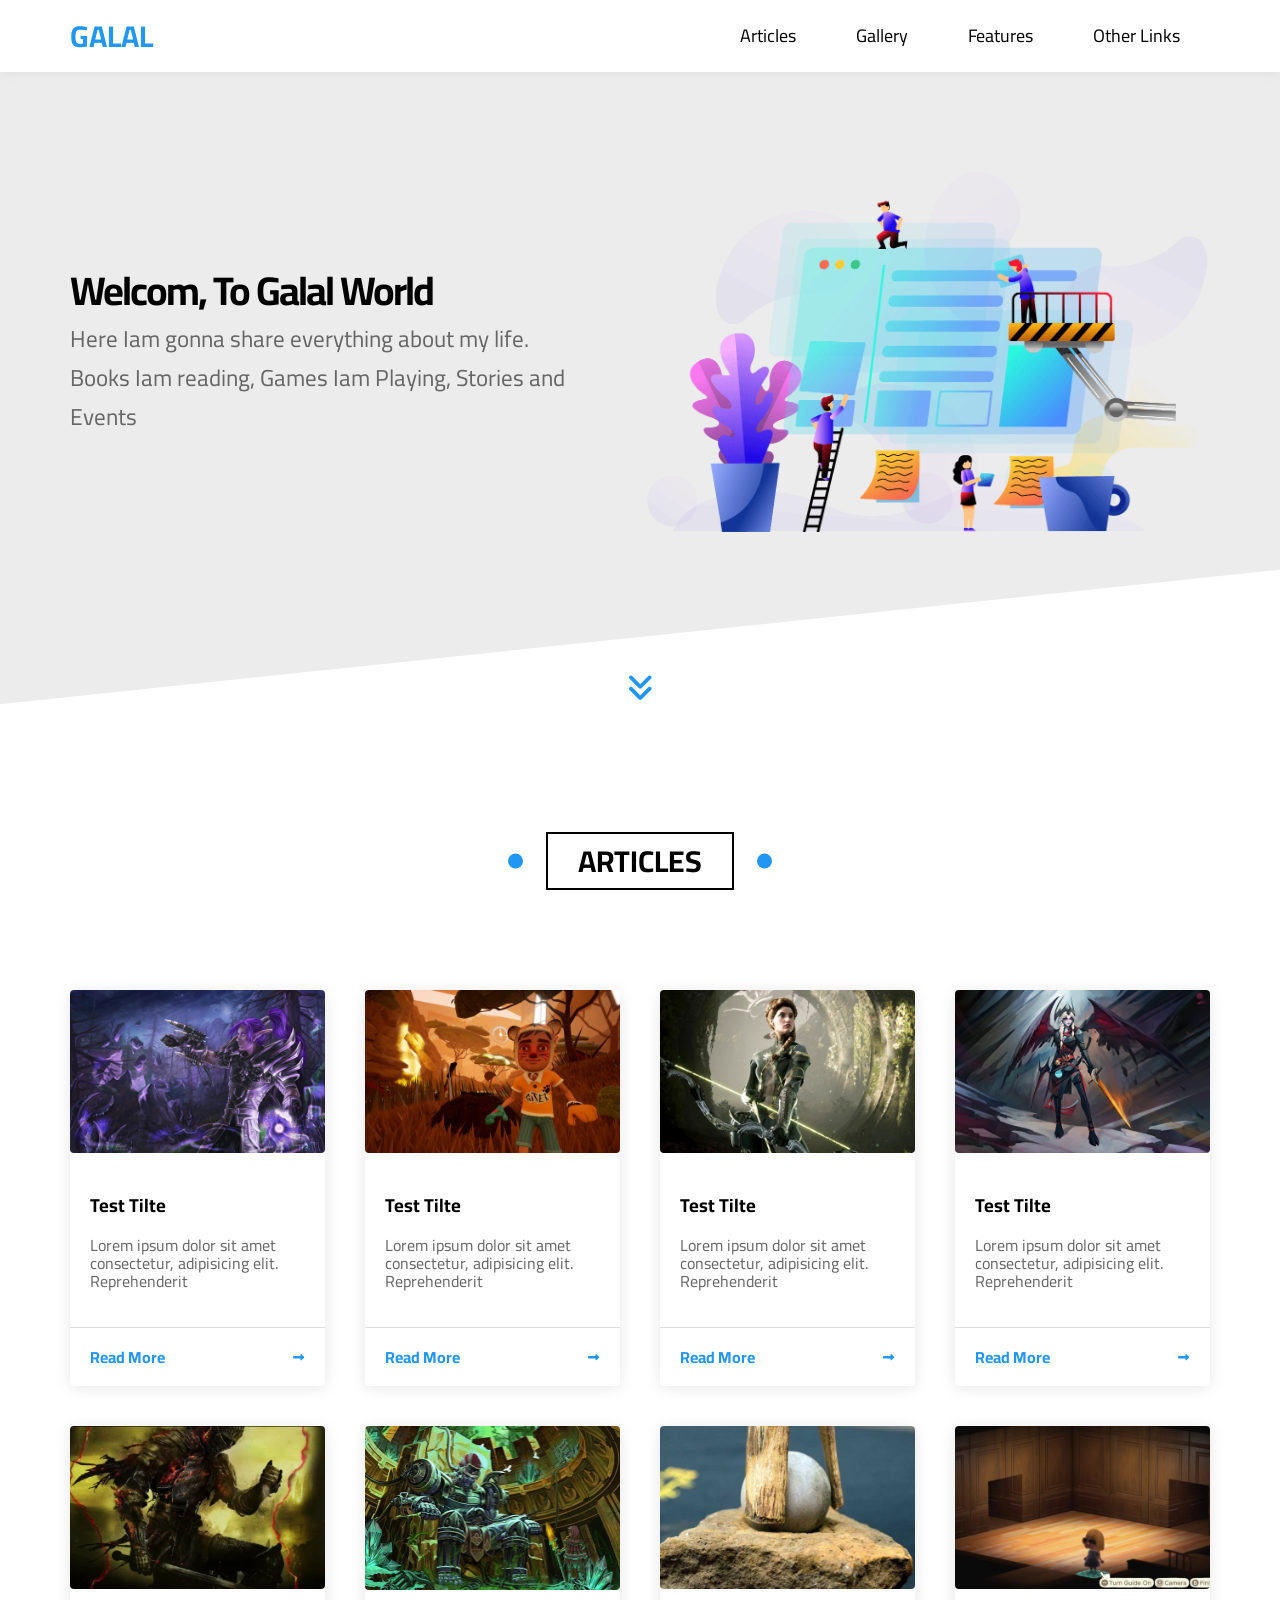
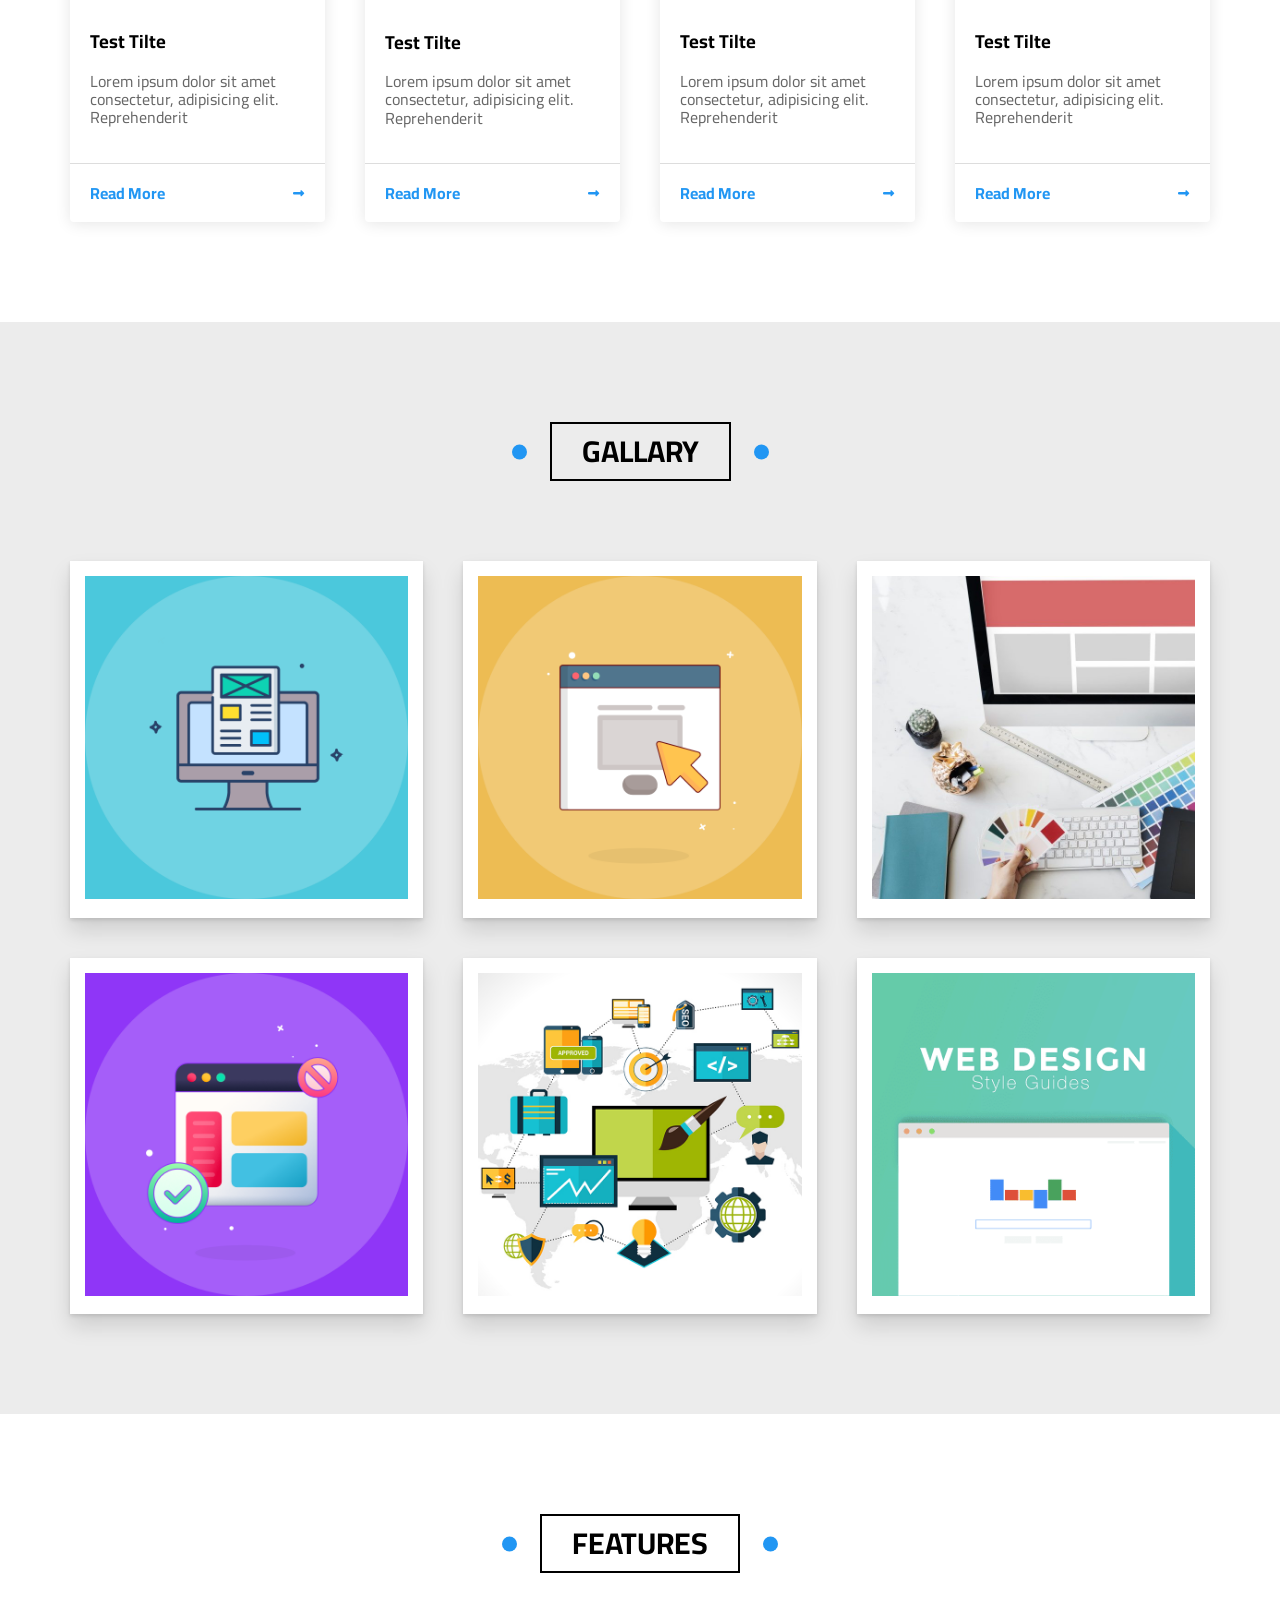
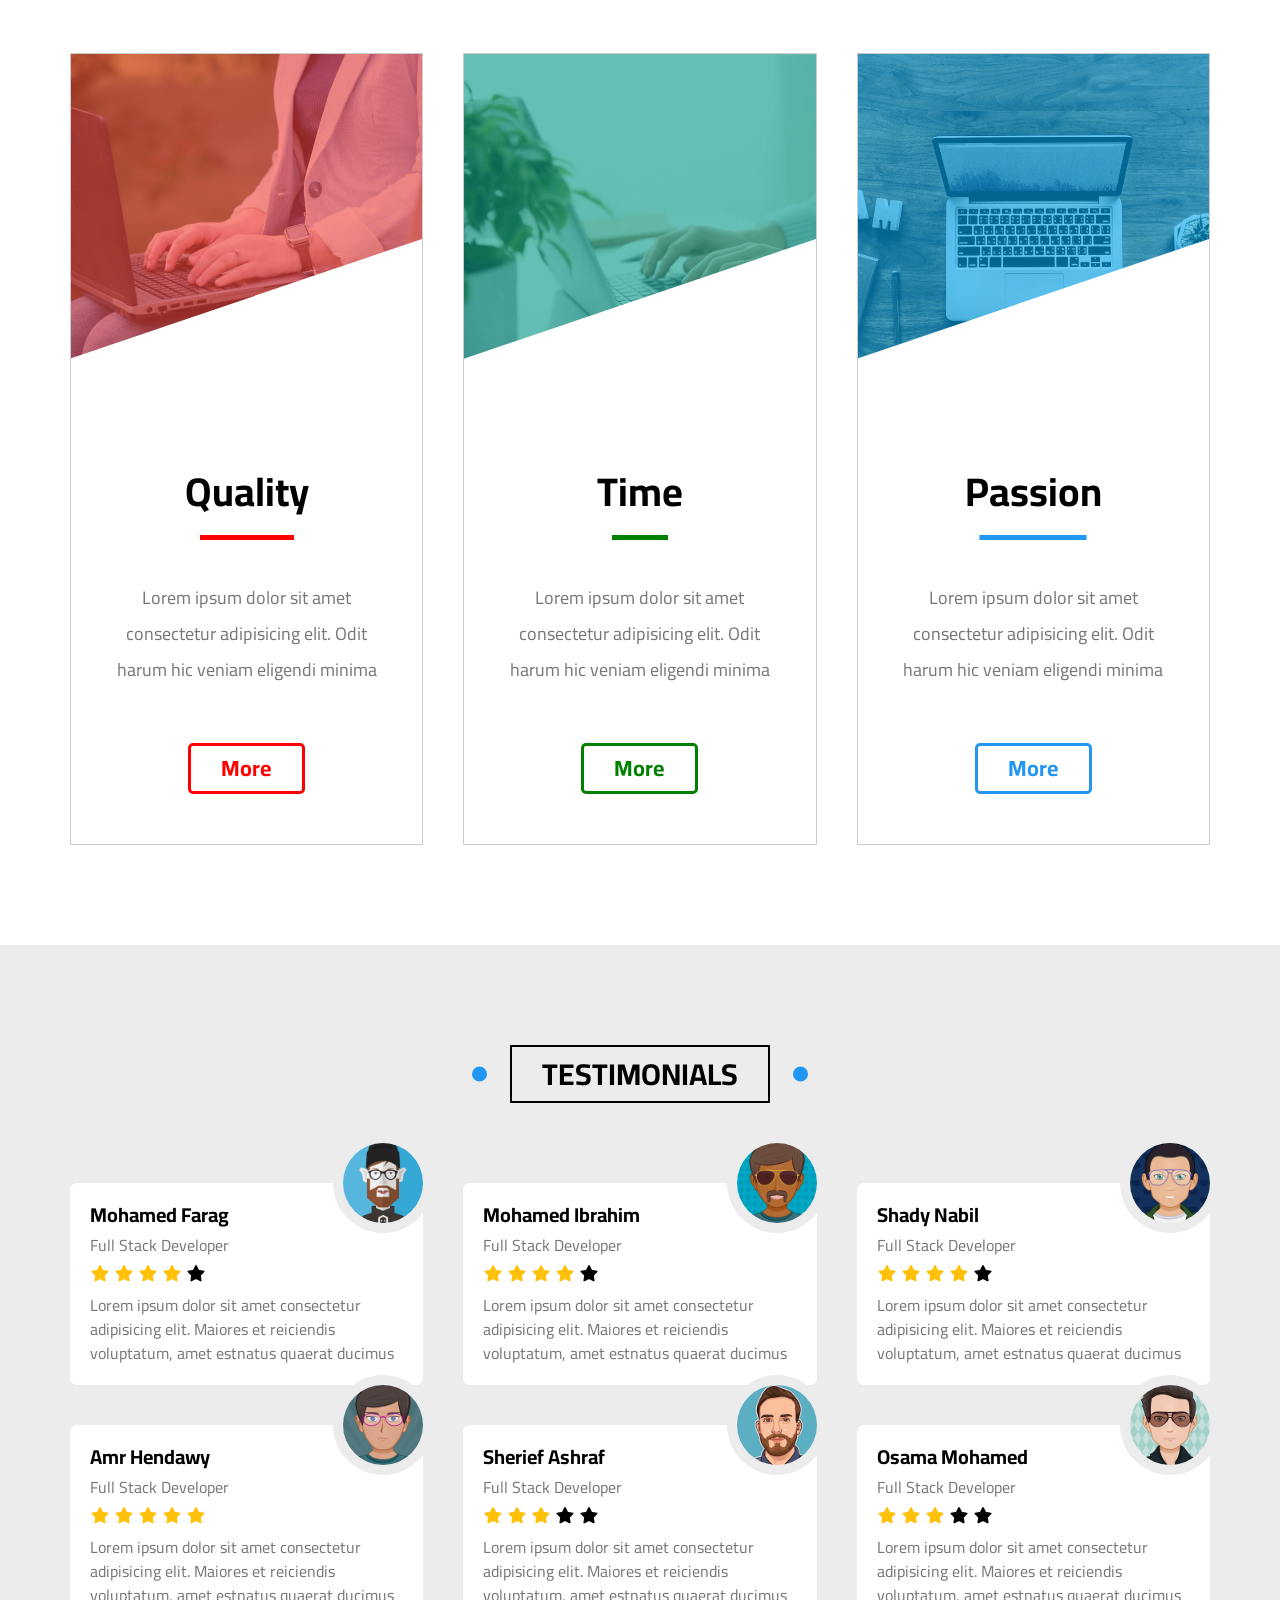
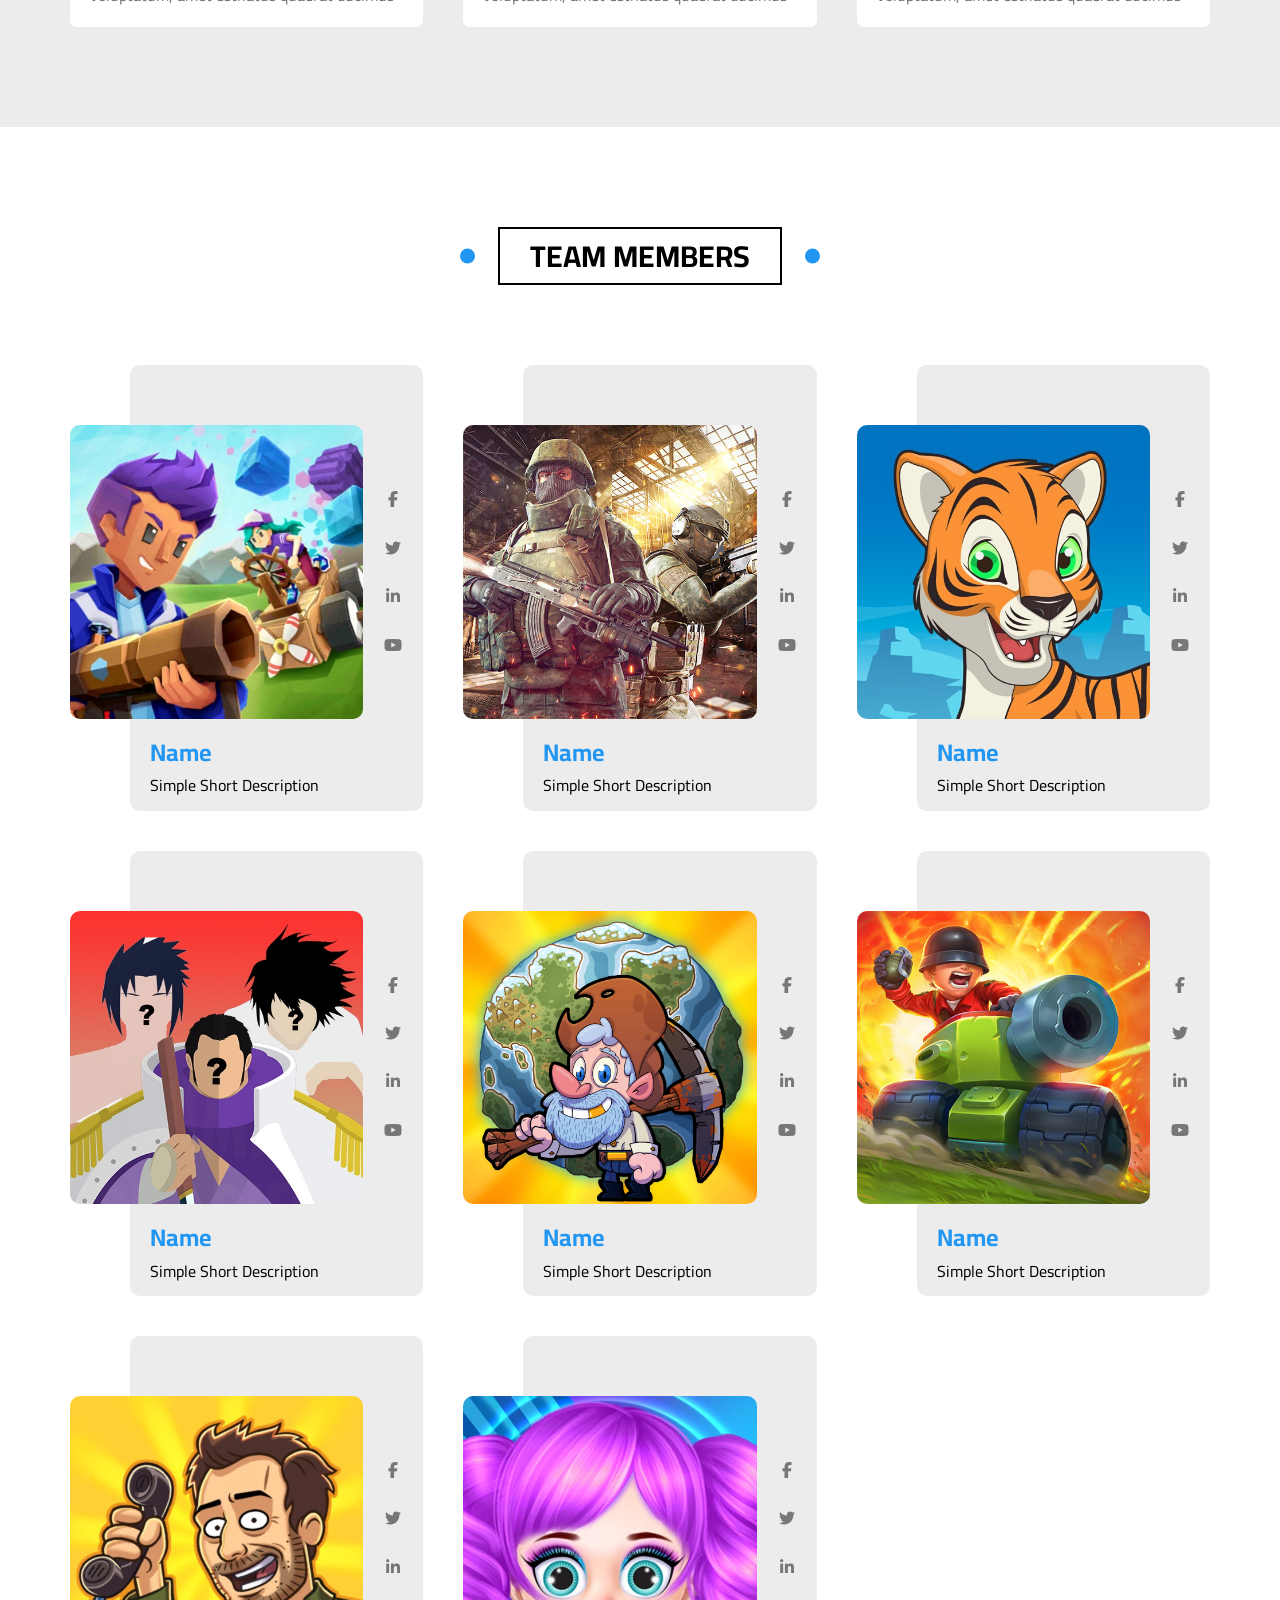
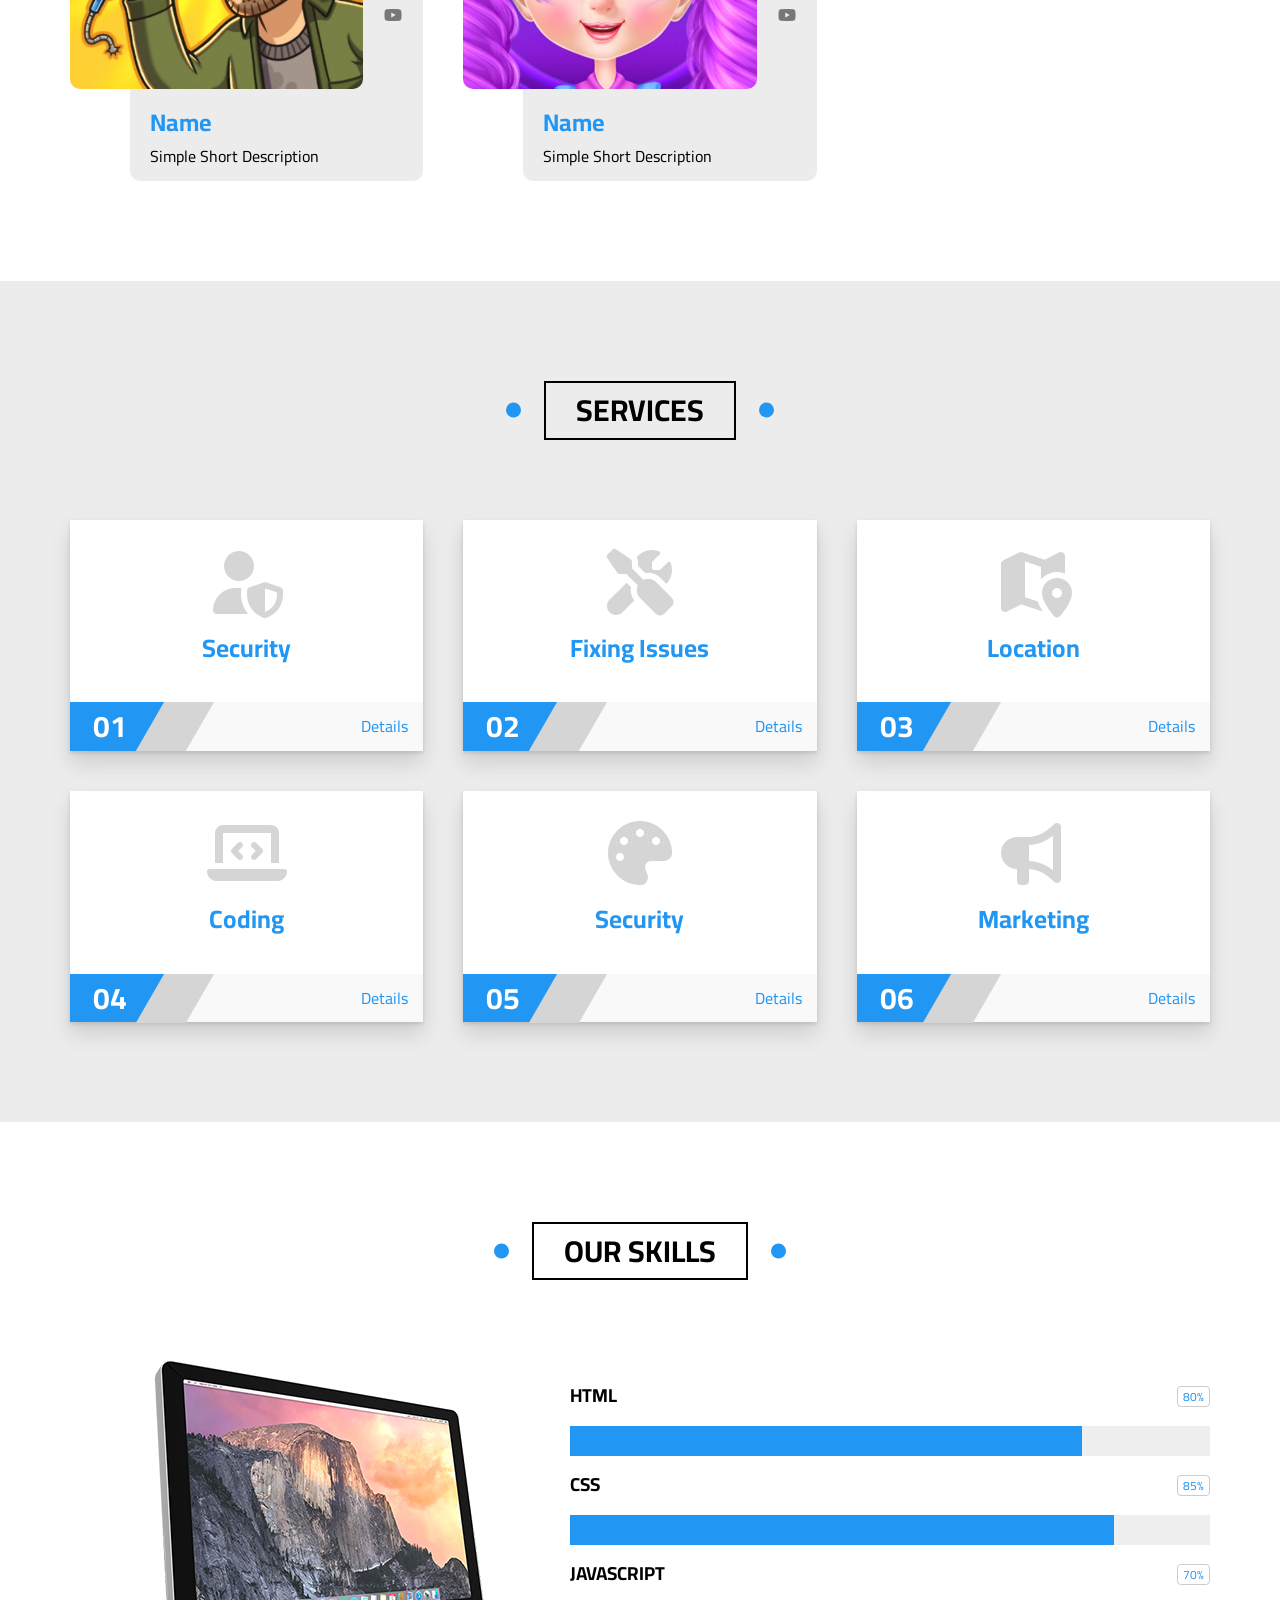
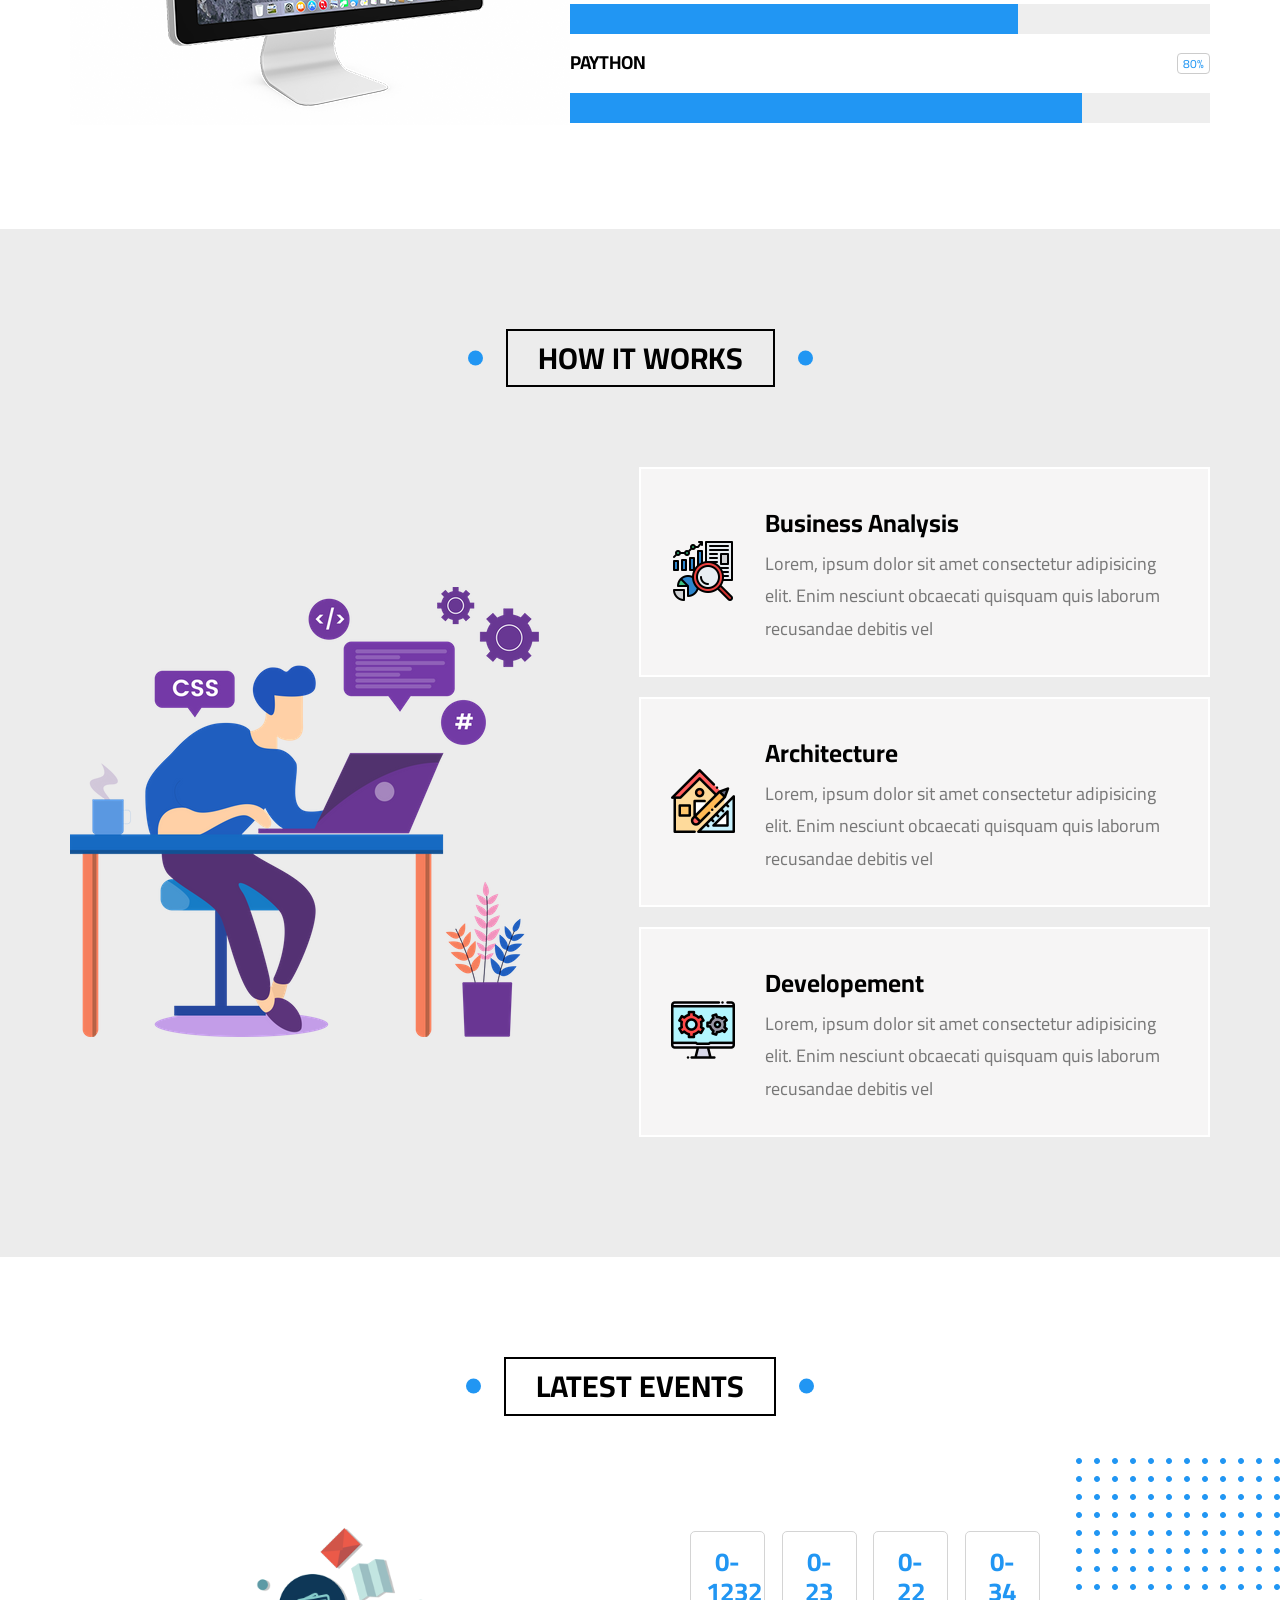
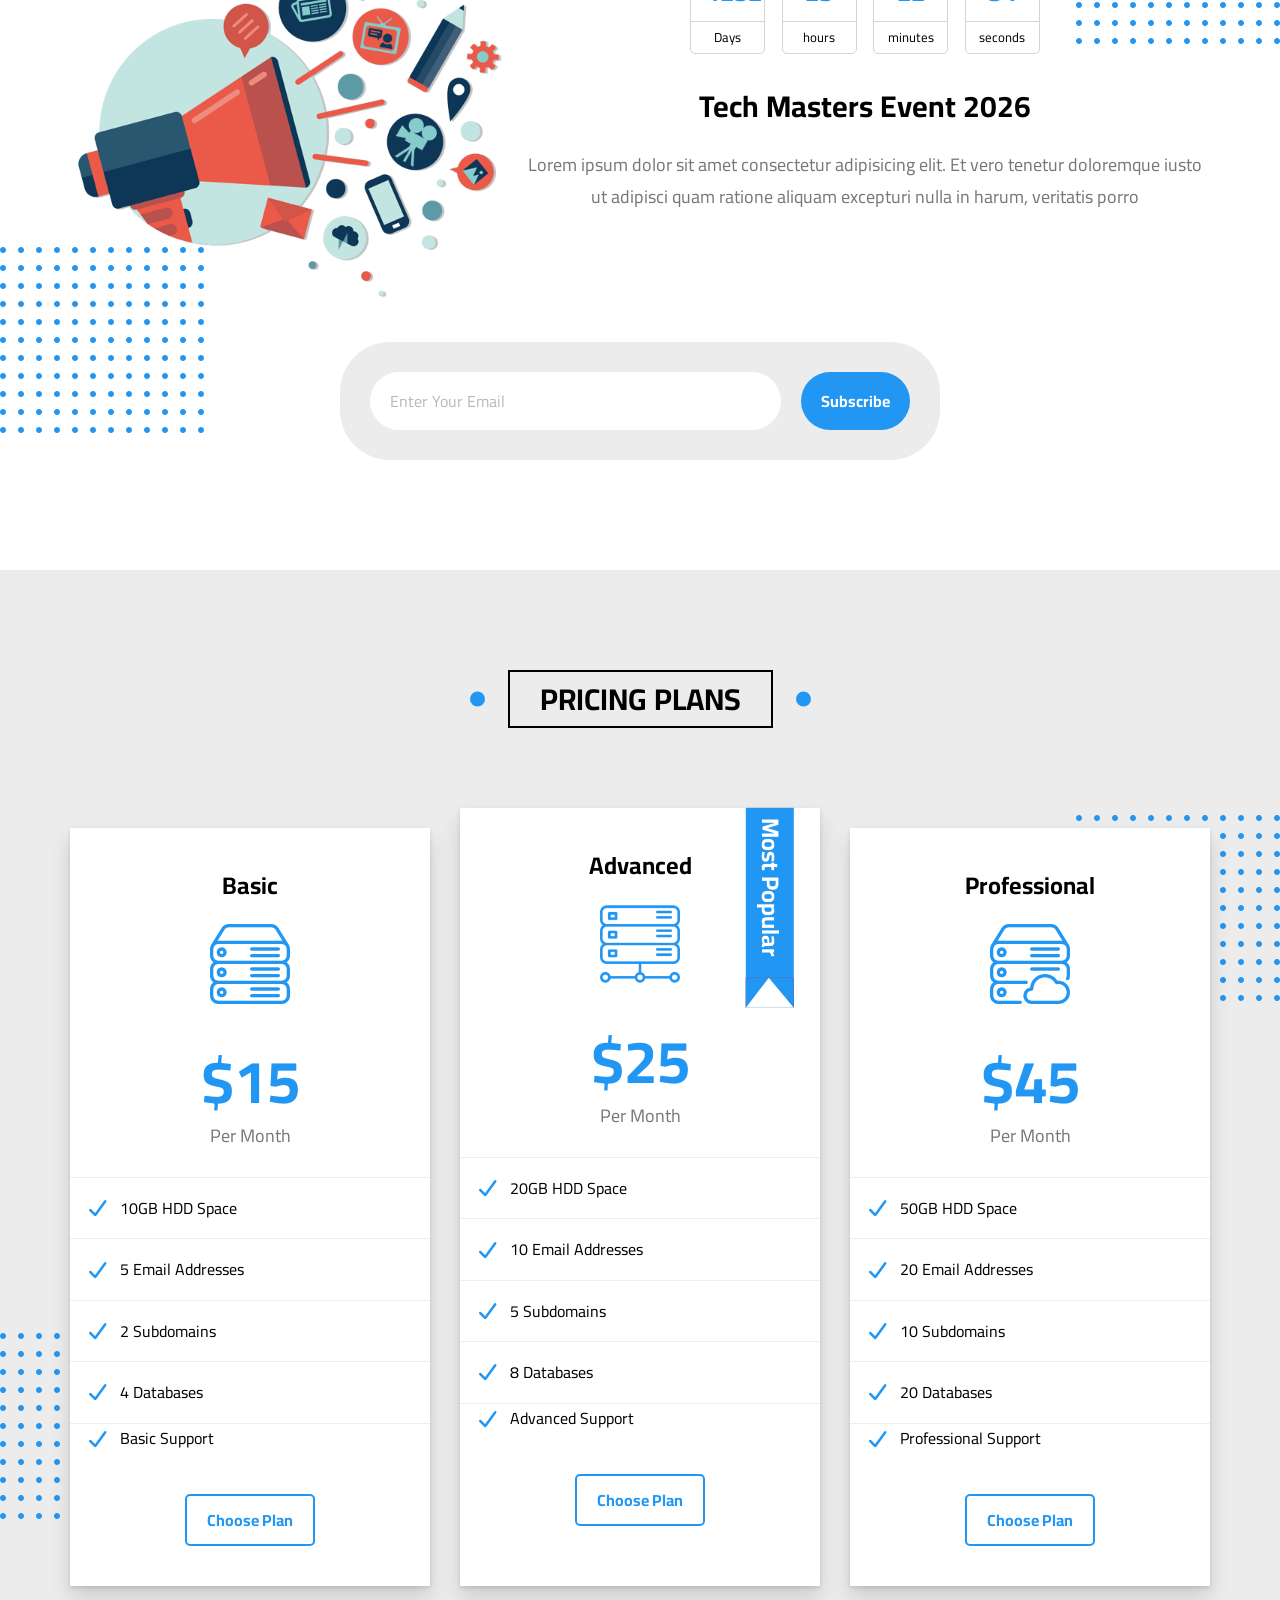
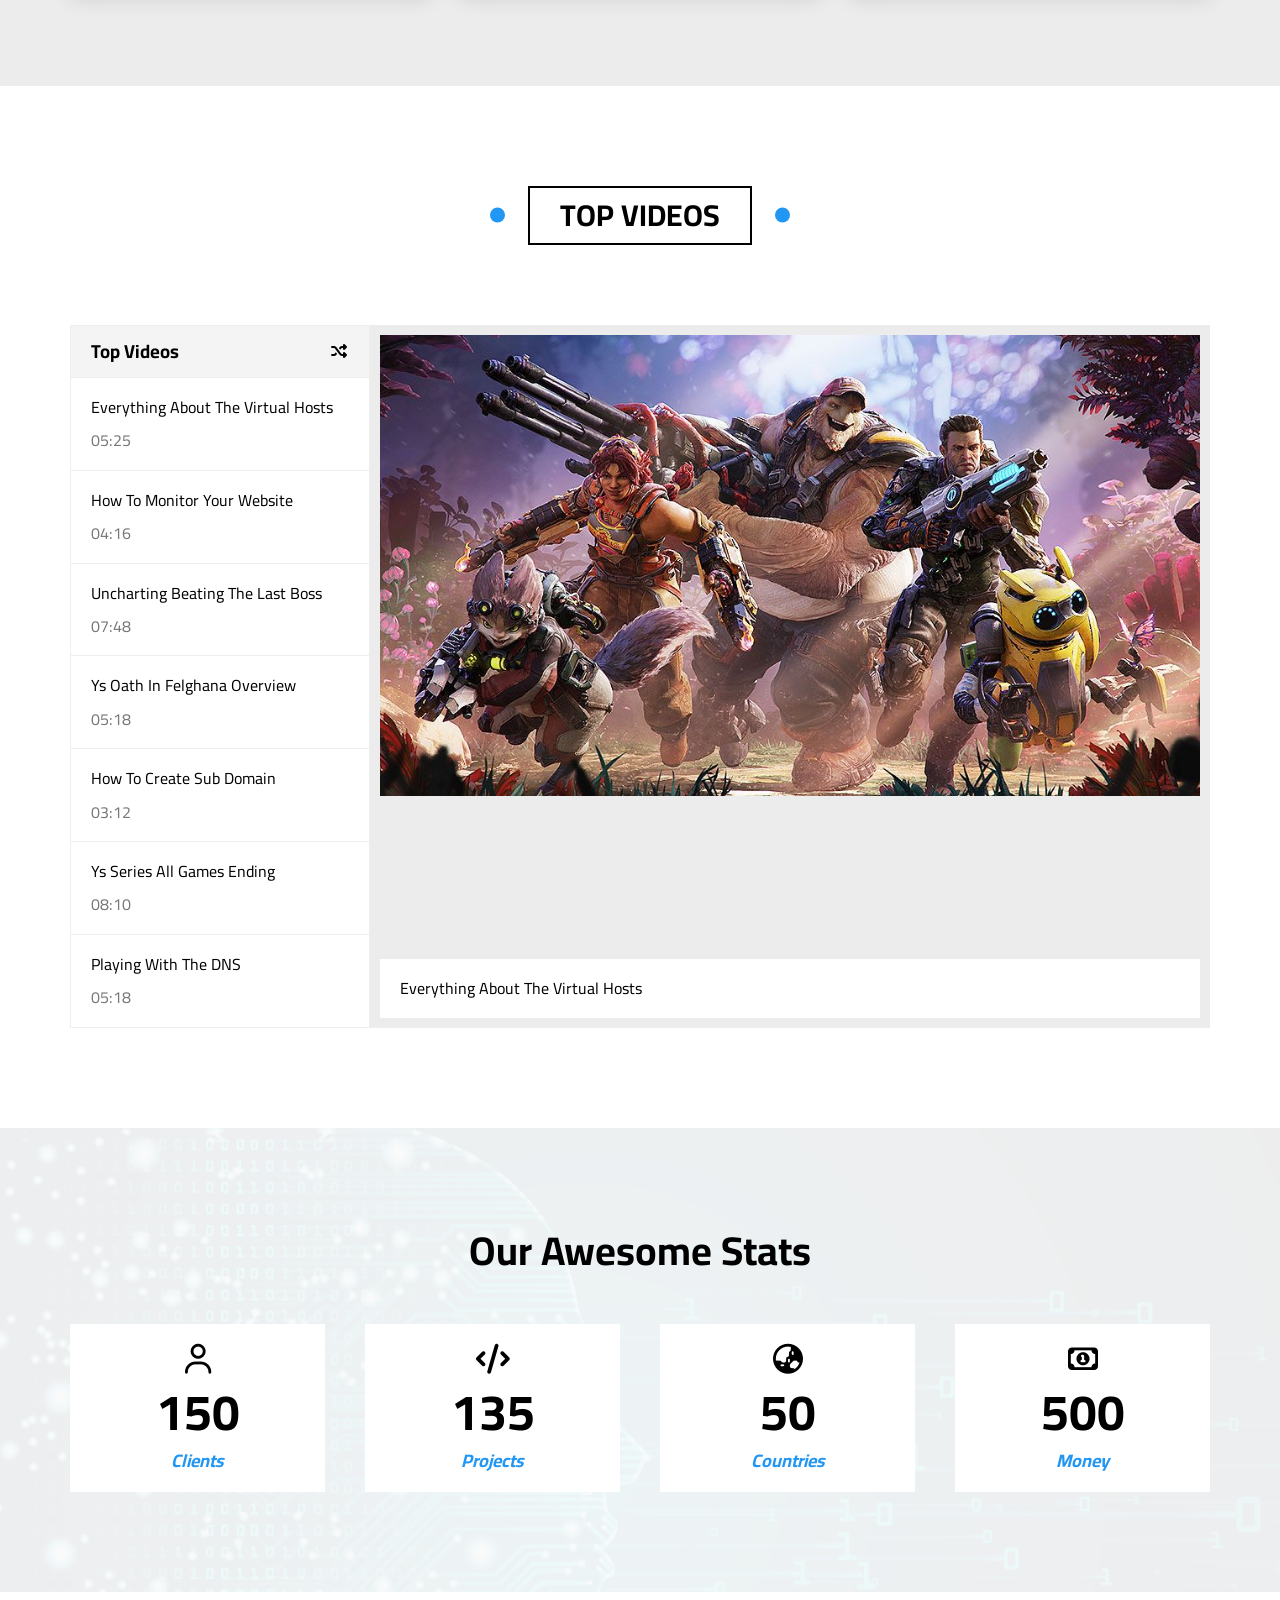
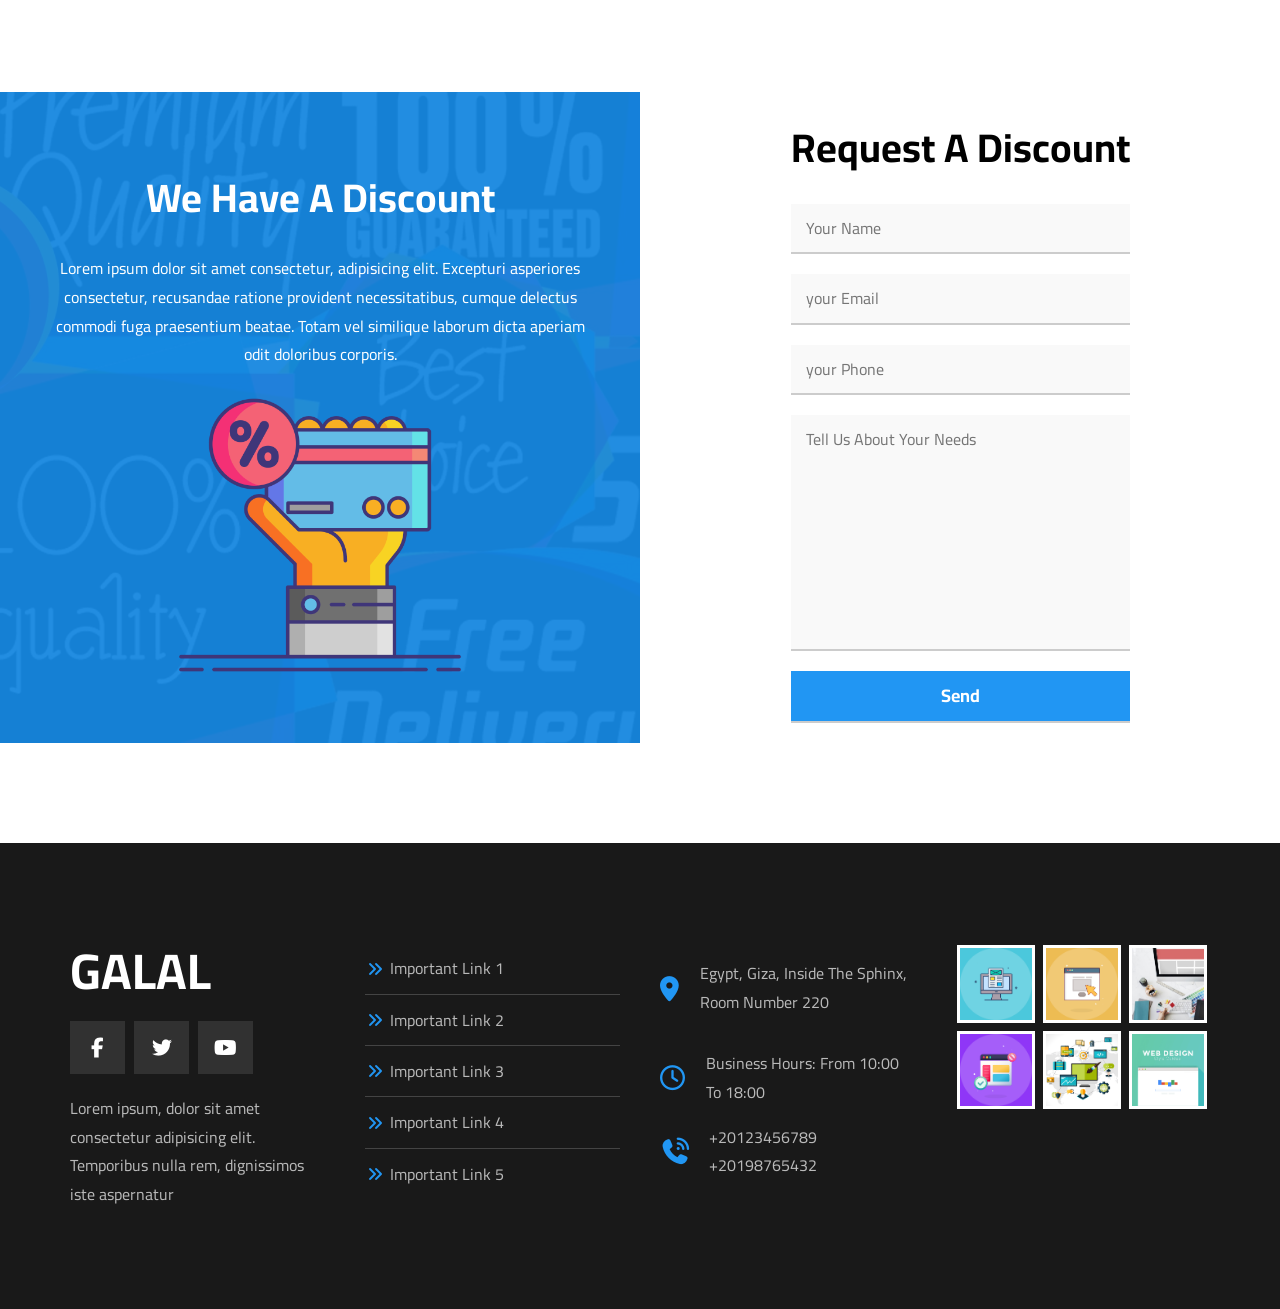
<file: index.html>
<!DOCTYPE html>
<html lang="en">

<head>
    <meta charset="UTF-8">
    <meta name="viewport" content="width=device-width, initial-scale=1.0">
    <title>GALAL</title>
    <!-- cairo font  -->
    <link rel="preconnect" href="https://fonts.googleapis.com">
    <link rel="preconnect" href="https://fonts.gstatic.com" crossorigin>
    <link
        href="https://fonts.googleapis.com/css2?family=Cairo:wght@200..1000&family=Work+Sans:ital,wght@0,100..900;1,100..900&display=swap"
        rel="stylesheet">
    <!-- font awesome -->
    <link rel="stylesheet" href="css/all.min.css">
    <link rel="stylesheet" href="css/normalize.css">

    <!-- css style -->
    <link rel="stylesheet" href="css/style.css">
</head>

<body>
    <!-- start header -->
    <div class="header" id="header">

        <div class="container">
            <a class="logo" href="#">Galal</a>
            <ul class="main-nav">
                <li><a href="#">Articles</a></li>
                <li><a href="#">Gallery</a></li>
                <li><a href="#">Features</a></li>
                <li><a href="#">Other Links</a>
                    <div class="mega-menu">
                        <img src="images/megamenu.png" alt="">
                        <ul class="links">
                            <li>

                                <a href="#testimonials">
                                    <i class="far fa-comments fa-fw"></i>
                                    Testimonials
                                </a>
                            </li>
                            <li>

                                <a href="#team">
                                    <i class="far fa-user fa-fw">
                                    </i>
                                    Team Members
                                </a>
                            </li>
                            <li>
                                <a href="#services">
                                    <i class="far fa-building fa-fw"></i>
                                    Services
                                </a>
                            </li>
                            <li>
                                <a href="#our-skills">
                                    <i class="far fa-check-circle fa-fw"></i>
                                    Our Skills
                                </a>

                            </li>
                            <li>
                                <a href="#work-steps">
                                    <i class="far fa-clipboard fa-fw"></i>
                                    How It Works
                                </a>
                            </li>
                        </ul>

                        <ul class="links">
                            <li>

                                <a href="#events">
                                    <i class="far fa-calendar-alt fa-fw"></i>
                                    Events
                                </a>
                            </li>
                            <li>

                                <a href="#pricing">
                                    <i class="fas fa-server fa-fw">
                                    </i>
                                    Pricing Plans
                                </a>
                            </li>
                            <li>
                                <a href="#video">
                                    <i class="far fa-play-circle fa-fw"></i>
                                    Top Videos
                                </a>
                            </li>
                            <li>
                                <a href="#stats">
                                    <i class="far fa-chart-bar fa-fw"></i>
                                    stats
                                </a>
                            </li>
                            <li>
                                <a href="#discount">
                                    <i class="fas fa-percent fa-fw"></i>
                                    Request A Discount
                                </a>
                            </li>
                        </ul>

                    </div>
                </li>
            </ul>
        </div>
    </div>
    <!-- end header  -->
    <!-- start landing -->
    <div class="landing" id="landing">
        <div class="container">
            <div class="text">
                <h1>Welcom, To Galal World</h1>
                <p>Here Iam gonna share everything about my life. Books Iam reading, Games Iam Playing, Stories and
                    Events</p>
            </div>
            <img src="images/landing-image.png" alt="">
        </div>
        <a href="#articles">
            <i class="fas fa-angle-double-down fa-2x"></i>
        </a>

    </div>
    <!-- end landing  -->
    <!-- start articles -->
    <div class="articles" id="articles">
        <div class="container">
            <div class="main-title">
                Articles
            </div>
            <div class="content">
                <div class="box">
                    <img src="images/cat-01.jpg" alt="">
                    <div class="box-text">
                        <h3>Test Tilte</h3>
                        <p>Lorem ipsum dolor sit amet consectetur, adipisicing elit. Reprehenderit</p>
                    </div>
                    <div class="info">
                        <a href="">Read More</a>
                        <i class="fas fa-long-arrow-alt-right"></i>
                    </div>
                </div>
                <div class="box">
                    <img src="images/cat-02.jpg" alt="">
                    <div class="box-text">
                        <h3>Test Tilte</h3>
                        <p>Lorem ipsum dolor sit amet consectetur, adipisicing elit. Reprehenderit</p>
                    </div>
                    <div class="info">
                        <a href="">Read More</a>
                        <i class="fas fa-long-arrow-alt-right"></i>
                    </div>
                </div>
                <div class="box">
                    <img src="images/cat-03.jpg" alt="">
                    <div class="box-text">
                        <h3>Test Tilte</h3>
                        <p>Lorem ipsum dolor sit amet consectetur, adipisicing elit. Reprehenderit</p>
                    </div>
                    <div class="info">
                        <a href="">Read More</a>
                        <i class="fas fa-long-arrow-alt-right"></i>
                    </div>
                </div>
                <div class="box">
                    <img src="images/cat-04.jpg" alt="">
                    <div class="box-text">
                        <h3>Test Tilte</h3>
                        <p>Lorem ipsum dolor sit amet consectetur, adipisicing elit. Reprehenderit</p>
                    </div>
                    <div class="info">
                        <a href="">Read More</a>
                        <i class="fas fa-long-arrow-alt-right"></i>
                    </div>
                </div>
                <div class="box">
                    <img src="images/cat-05.jpg" alt="">
                    <div class="box-text">
                        <h3>Test Tilte</h3>
                        <p>Lorem ipsum dolor sit amet consectetur, adipisicing elit. Reprehenderit</p>
                    </div>
                    <div class="info">
                        <a href="">Read More</a>
                        <i class="fas fa-long-arrow-alt-right"></i>
                    </div>
                </div>
                <div class="box">
                    <img src="images/cat-06.jpg" alt="">
                    <div class="box-text">
                        <h3>Test Tilte</h3>
                        <p>Lorem ipsum dolor sit amet consectetur, adipisicing elit. Reprehenderit</p>
                    </div>
                    <div class="info">
                        <a href="">Read More</a>
                        <i class="fas fa-long-arrow-alt-right"></i>
                    </div>
                </div>
                <div class="box">
                    <img src="images/cat-07.jpg" alt="">
                    <div class="box-text">
                        <h3>Test Tilte</h3>
                        <p>Lorem ipsum dolor sit amet consectetur, adipisicing elit. Reprehenderit</p>
                    </div>
                    <div class="info">
                        <a href="">Read More</a>
                        <i class="fas fa-long-arrow-alt-right"></i>
                    </div>
                </div>
                <div class="box">
                    <img src="images/cat-08.jpg" alt="">
                    <div class="box-text">
                        <h3>Test Tilte</h3>
                        <p>Lorem ipsum dolor sit amet consectetur, adipisicing elit. Reprehenderit</p>
                    </div>
                    <div class="info">
                        <a href="">Read More</a>
                        <i class="fas fa-long-arrow-alt-right"></i>
                    </div>
                </div>
            </div>
        </div>
    </div>
    <!-- end articles -->
    <!-- start gallary -->
    <div class="gallary" id="gallary">
        <div class="main-title">Gallary</div>
        <div class="container">
            <div class="box">
                <div class="image">
                    <img src="images/gallery-01.png" alt="">
                </div>
            </div>
            <div class="box">
                <div class="image">
                    <img src="images/gallery-02.png" alt="">
                </div>
            </div>
            <div class="box">
                <div class="image">
                    <img src="images/gallery-03.jpg" alt="">
                </div>
            </div>
            <div class="box">
                <div class="image">
                    <img src="images/gallery-04.png" alt="">
                </div>
            </div>
            <div class="box">
                <div class="image">
                    <img src="images/gallery-05.jpg" alt="">
                </div>
            </div>
            <div class="box">
                <div class="image">
                    <img src="images/gallery-06.png" alt="">
                </div>
            </div>
        </div>
    </div>
    <!-- end gallary -->
    <!-- start Features  -->
    <div class="features">
        <div class="main-title">Features</div>
        <div class="container">
            <div class="feat">
                <div class="image"><img src="images/features-01.jpg" alt=""></div>
                <div class="content">
                    <h2>Quality</h2>
                    <p>Lorem ipsum dolor sit amet consectetur adipisicing elit. Odit harum hic veniam eligendi minima
                    </p>
                    <a href="#">More</a>
                </div>
            </div>
            <div class="feat">
                <div class="image">
                    <img src="images/features-02.jpg" alt="">
                </div>
                <div class="content">
                    <h2>Time</h2>
                    <p>Lorem ipsum dolor sit amet consectetur adipisicing elit. Odit harum hic veniam eligendi minima
                    </p>
                    <a href="#">More</a>
                </div>
            </div>
            <div class="feat">
                <div class="image">
                    <img src="images/features-03.jpg" alt="">

                </div>
                <div class="content">
                    <h2>Passion</h2>
                    <p>Lorem ipsum dolor sit amet consectetur adipisicing elit. Odit harum hic veniam eligendi minima
                    </p>
                    <a href="#">More</a>
                </div>
            </div>
        </div>
    </div>

    <!-- end Features  -->
    <!-- start testimonials -->
    <div class="testimonials">
        <div class="main-title">
            Testimonials
        </div>
        <div class="container">
            <div class="box">
                <div class="image">
                    <img src="images/avatar-01.png" alt="">
                </div>
                <h2>Mohamed Farag</h2>
                <p>Full Stack Developer</p>
                <i class="filled fas fa-star"></i>
                <i class="filled fas fa-star"></i>
                <i class="filled fas fa-star"></i>
                <i class="filled fas fa-star"></i>
                <i class="fas fa-star"></i>
                <p>Lorem ipsum dolor sit amet consectetur adipisicing elit. Maiores et reiciendis voluptatum, amet
                    estnatus quaerat ducimus</p>
            </div>
            <div class="box">
                <div class="image">
                    <img src="images/avatar-02.png" alt="">
                </div>
                <h2>Mohamed Ibrahim</h2>
                <p>Full Stack Developer</p>
                <i class="filled fas fa-star"></i>
                <i class="filled fas fa-star"></i>
                <i class="filled fas fa-star"></i>
                <i class="filled fas fa-star"></i>
                <i class="fas fa-star"></i>
                <p>Lorem ipsum dolor sit amet consectetur adipisicing elit. Maiores et reiciendis voluptatum, amet
                    estnatus quaerat ducimus</p>
            </div>
            <div class="box">
                <div class="image">
                    <img src="images/avatar-03.png" alt="">
                </div>
                <h2>Shady Nabil</h2>
                <p>Full Stack Developer</p>
                <i class="filled fas fa-star"></i>
                <i class="filled fas fa-star"></i>
                <i class="filled fas fa-star"></i>
                <i class="filled fas fa-star"></i>
                <i class="fas fa-star"></i>
                <p>Lorem ipsum dolor sit amet consectetur adipisicing elit. Maiores et reiciendis voluptatum, amet
                    estnatus quaerat ducimus</p>
            </div>
            <div class="box">
                <div class="image">
                    <img src="images/avatar-04.png" alt="">
                </div>
                <h2>Amr Hendawy</h2>
                <p>Full Stack Developer</p>
                <i class="filled fas fa-star"></i>
                <i class="filled fas fa-star"></i>
                <i class="filled fas fa-star"></i>
                <i class="filled fas fa-star"></i>
                <i class="filled fas fa-star"></i>
                <p>Lorem ipsum dolor sit amet consectetur adipisicing elit. Maiores et reiciendis voluptatum, amet
                    estnatus quaerat ducimus</p>
            </div>
            <div class="box">
                <div class="image">
                    <img src="images/avatar-05.png" alt="">
                </div>
                <h2>Sherief Ashraf</h2>
                <p>Full Stack Developer</p>
                <i class="filled fas fa-star"></i>
                <i class="filled fas fa-star"></i>
                <i class="filled fas fa-star"></i>
                <i class="fas fa-star"></i>
                <i class="fas fa-star"></i>
                <p>Lorem ipsum dolor sit amet consectetur adipisicing elit. Maiores et reiciendis voluptatum, amet
                    estnatus quaerat ducimus</p>
            </div>
            <div class="box">
                <div class="image">
                    <img src="images/avatar-06.png" alt="">
                </div>
                <h2>Osama Mohamed</h2>
                <p>Full Stack Developer</p>
                <i class="filled fas fa-star"></i>
                <i class="filled fas fa-star"></i>
                <i class="filled fas fa-star"></i>
                <i class="fas fa-star"></i>
                <i class="fas fa-star"></i>
                <p>Lorem ipsum dolor sit amet consectetur adipisicing elit. Maiores et reiciendis voluptatum, amet
                    estnatus quaerat ducimus</p>
            </div>
        </div>
    </div>
    <!-- end testimonials -->
    <!-- start team members  -->
    <div class="team-members">
        <div class="main-title">Team Members</div>
        <div class="container">
            <div class="box">
                <div class="holder">
                    <img src="images/team-01.jpg" alt="">
                    <div class="icons">
                        <a href="#"><i class="fab fa-facebook-f"></i> </a>
                        <a href="#"><i class="fab fa-twitter"></i></a>
                        <a href="#"><i class="fab fa-linkedin-in"></i></a>
                        <a href="#"><i class="fab fa-youtube"></i></a>
                    </div>
                </div>
                <div class="text">
                    <h2>Name</h2>
                    <p>Simple Short Description</p>
                </div>
            </div>
            <div class="box">
                <div class="holder">
                    <img src="images/team-02.jpg" alt="">
                    <div class="icons">
                        <a href="#"><i class="fab fa-facebook-f"></i> </a>
                        <a href="#"><i class="fab fa-twitter"></i></a>
                        <a href="#"><i class="fab fa-linkedin-in"></i></a>
                        <a href="#"><i class="fab fa-youtube"></i></a>
                    </div>
                </div>
                <div class="text">
                    <h2>Name</h2>
                    <p>Simple Short Description</p>
                </div>
            </div>
            <div class="box">
                <div class="holder">
                    <img src="images/team-03.jpg" alt="">
                    <div class="icons">
                        <a href="#"><i class="fab fa-facebook-f"></i> </a>
                        <a href="#"><i class="fab fa-twitter"></i></a>
                        <a href="#"><i class="fab fa-linkedin-in"></i></a>
                        <a href="#"><i class="fab fa-youtube"></i></a>
                    </div>
                </div>
                <div class="text">
                    <h2>Name</h2>
                    <p>Simple Short Description</p>
                </div>
            </div>
            <div class="box">
                <div class="holder">
                    <img src="images/team-04.jpg" alt="">
                    <div class="icons">
                        <a href="#"><i class="fab fa-facebook-f"></i> </a>
                        <a href="#"><i class="fab fa-twitter"></i></a>
                        <a href="#"><i class="fab fa-linkedin-in"></i></a>
                        <a href="#"><i class="fab fa-youtube"></i></a>
                    </div>
                </div>
                <div class="text">
                    <h2>Name</h2>
                    <p>Simple Short Description</p>
                </div>
            </div>
            <div class="box">
                <div class="holder">
                    <img src="images/team-05.png" alt="">
                    <div class="icons">
                        <a href="#"><i class="fab fa-facebook-f"></i> </a>
                        <a href="#"><i class="fab fa-twitter"></i></a>
                        <a href="#"><i class="fab fa-linkedin-in"></i></a>
                        <a href="#"><i class="fab fa-youtube"></i></a>
                    </div>
                </div>
                <div class="text">
                    <h2>Name</h2>
                    <p>Simple Short Description</p>
                </div>
            </div>

            <div class="box">
                <div class="holder">
                    <img src="images/team-06.png" alt="">
                    <div class="icons">
                        <a href="#"><i class="fab fa-facebook-f"></i> </a>
                        <a href="#"><i class="fab fa-twitter"></i></a>
                        <a href="#"><i class="fab fa-linkedin-in"></i></a>
                        <a href="#"><i class="fab fa-youtube"></i></a>
                    </div>
                </div>
                <div class="text">
                    <h2>Name</h2>
                    <p>Simple Short Description</p>
                </div>
            </div>
            <div class="box">
                <div class="holder">
                    <img src="images/team-07.jpg" alt="">
                    <div class="icons">
                        <a href="#"><i class="fab fa-facebook-f"></i> </a>
                        <a href="#"><i class="fab fa-twitter"></i></a>
                        <a href="#"><i class="fab fa-linkedin-in"></i></a>
                        <a href="#"><i class="fab fa-youtube"></i></a>
                    </div>
                </div>
                <div class="text">
                    <h2>Name</h2>
                    <p>Simple Short Description</p>
                </div>
            </div>
            <div class="box">
                <div class="holder">
                    <img src="images/team-08.jpg" alt="">
                    <div class="icons">
                        <a href="#"><i class="fab fa-facebook-f"></i> </a>
                        <a href="#"><i class="fab fa-twitter"></i></a>
                        <a href="#"><i class="fab fa-linkedin-in"></i></a>
                        <a href="#"><i class="fab fa-youtube"></i></a>
                    </div>
                </div>
                <div class="text">
                    <h2>Name</h2>
                    <p>Simple Short Description</p>
                </div>
            </div>
        </div>
    </div>
    <!-- end team members  -->
    <!-- start services -->
    <div class="services">
        <div class="main-title">Services</div>
        <div class="container">
            <div class="box">
                <i class="fas fa-user-shield fa-4x"></i>
                <h3>Security</h3>
                <div class="info">
                    <a href="#">Details</a>
                </div>
            </div>
            <div class="box">
                <i class="fas fa-tools fa-4x"></i>
                <h3>Fixing Issues</h3>
                <div class="info">
                    <a href="#">Details</a>
                </div>
            </div>
            <div class="box">
                <i class="fas fa-map-marked-alt fa-4x"></i>
                <h3>Location</h3>
                <div class="info">
                    <a href="#">Details</a>
                </div>
            </div>
            <div class="box">
                <i class="fas fa-laptop-code fa-4x"></i>
                <h3>Coding</h3>
                <div class="info">
                    <a href="#">Details</a>
                </div>
            </div>
            <div class="box">
                <i class="fas fa-palette fa-4x"></i>
                <h3>Security</h3>
                <div class="info">
                    <a href="#">Details</a>
                </div>
            </div>
            <div class="box">
                <i class="fas fa-bullhorn fa-4x"></i>
                <h3>Marketing</h3>
                <div class="info">
                    <a href="#">Details</a>
                </div>
            </div>
        </div>
    </div>
    <!-- end services -->
    <!-- start skills -->
    <div class="skills">
        <div class="main-title">Our Skills</div>
        <div class="container">

            <div class="image">
                <img src="images/skills.png" alt="">
            </div>
            <div class="content">
                <div class="skill">
                    <h3>Html</h3>
                    <div class="the-progress" data="80%"></div>
                </div>
                <div class="skill">
                    <h3>Css</h3>
                    <div class="the-progress" data="85%"></div>
                </div>
                <div class="skill">
                    <h3>javaScript</h3>
                    <div class="the-progress" data="70%"></div>
                </div>
                <div class="skill">
                    <h3>Paython</h3>
                    <div class="the-progress" data="80%"></div>
                </div>
            </div>
        </div>
    </div>
    <!-- end skills -->
    <!-- start how it works -->
    <div class="works">
        <div class="main-title">How It Works</div>
        <div class="container">
            <img src="images/work-steps.png" alt="">
            <div class="steps">
                <div class="step">
                    <div class="image">
                        <img src="images/work-steps-1.png" alt="">
                    </div>
                    <div class="content">
                        <h3>Business Analysis</h3>
                        <p>Lorem, ipsum dolor sit amet consectetur adipisicing elit. Enim nesciunt obcaecati quisquam
                            quis laborum recusandae debitis vel</p>
                    </div>
                </div>
                <div class="step">
                    <div class="image">
                        <img src="images/work-steps-2.png" alt="">
                    </div>
                    <div class="content">
                        <h3>Architecture</h3>
                        <p>Lorem, ipsum dolor sit amet consectetur adipisicing elit. Enim nesciunt obcaecati quisquam
                            quis laborum recusandae debitis vel</p>
                    </div>
                </div>
                <div class="step">
                    <div class="image">
                        <img src="images/work-steps-3.png" alt="">
                    </div>
                    <div class="content">
                        <h3>Developement</h3>
                        <p>Lorem, ipsum dolor sit amet consectetur adipisicing elit. Enim nesciunt obcaecati quisquam
                            quis laborum recusandae debitis vel</p>
                    </div>
                </div>
            </div>
        </div>
    </div>
    <!-- end how it works -->
    <!-- start events  -->
    <div class="events">
        <img src="images/download.png" alt="" class="dots-up">
        <img src="images/download.png" alt="" class="dots-down">
        <div class="main-title">Latest Events</div>
        <div class="container">
            <div class="main-events">
                <img src="images/events.png" alt="">
                <div class="content">
                    <div class="time">
                        <div class="days">
                            <div class="number">
                                0-1232
                            </div>
                            <div class="name">
                                Days
                            </div>
                        </div>
                        <div class="hours">
                            <div class="number">
                                0-23
                            </div>
                            <div class="name">
                                hours
                            </div>
                        </div>
                        <div class="minutes">
                            <div class="number">
                                0-22
                            </div>
                            <div class="name">
                                minutes
                            </div>
                        </div>
                        <div class="seconds">
                            <div class="number">
                                0-34
                            </div>
                            <div class="name">
                                seconds
                            </div>
                        </div>
                    </div>
                    <div class="text">
                        <h2>Tech Masters Event 2026</h2>
                        <p>Lorem ipsum dolor sit amet consectetur adipisicing elit. Et vero tenetur doloremque iusto ut
                            adipisci quam ratione aliquam excepturi nulla in harum, veritatis porro
                        </p>
                    </div>
                </div>
            </div>
            <form action="">
                <input type="email" name="" id="" placeholder="Enter Your Email">
                <input type="submit" value="Subscribe">
            </form>
        </div>
    </div>
    <!-- end events  -->
    <!-- start pricing plan -->
    <div class="pricing">
        <img src="images/download.png" alt="" class="dots-up">
        <img src="images/download.png" alt="" class="dots-down">
        <div class="main-title">Pricing Plans</div>
        <div class="container">
            <div class="plan">
                <div class="text">
                    <h3>Basic</h3>
                    <img src="images/hosting-basic.png" alt="">
                    <span>$15</span>
                    <p>Per Month</p>
                </div>
                <ul>
                    <li>
                        <i class="fa-solid fa-check"></i>
                        <p>10GB HDD Space</p>
                    </li>
                    <li>
                        <i class="fa-solid fa-check"></i>
                        <p>5 Email Addresses</p>
                    </li>
                    <li>
                        <i class="fa-solid fa-check"></i>
                        <p>2 Subdomains</p>
                    </li>
                    <li>
                        <i class="fa-solid fa-check"></i>
                        <p>4 Databases</p>
                    </li>
                    <li>
                        <i class="fa-solid fa-check"></i>
                        Basic Support
                    </li>
                </ul>
                <a href="#">Choose Plan</a>
            </div>
            <div class="plan">
                <h2>Most Popular</h2>
                <div class="text">
                    <h3>Advanced</h3>
                    <img src="images/hosting-advanced.png" alt="">
                    <span>$25</span>
                    <p>Per Month</p>
                </div>
                <ul>
                    <li>
                        <i class="fa-solid fa-check"></i>
                        <p>20GB HDD Space</p>
                    </li>
                    <li>
                        <i class="fa-solid fa-check"></i>
                        <p>10 Email Addresses</p>
                    </li>
                    <li>
                        <i class="fa-solid fa-check"></i>
                        <p>5 Subdomains</p>
                    </li>
                    <li>
                        <i class="fa-solid fa-check"></i>
                        <p>8 Databases</p>
                    </li>
                    <li>
                        <i class="fa-solid fa-check"></i>
                        Advanced Support
                    </li>
                </ul>
                <a href="#">Choose Plan</a>
            </div>
            <div class="plan">
                <div class="text">
                    <h3>Professional</h3>
                    <img src="images/hosting-professional.png" alt="">
                    <span>$45</span>
                    <p>Per Month</p>
                </div>
                <ul>
                    <li>
                        <i class="fa-solid fa-check"></i>
                        <p>50GB HDD Space</p>
                    </li>
                    <li>
                        <i class="fa-solid fa-check"></i>
                        <p>20 Email Addresses</p>
                    </li>
                    <li>
                        <i class="fa-solid fa-check"></i>
                        <p>10 Subdomains</p>
                    </li>
                    <li>
                        <i class="fa-solid fa-check"></i>
                        <p>20 Databases</p>
                    </li>
                    <li>
                        <i class="fa-solid fa-check"></i>
                        Professional Support
                    </li>
                </ul>
                <a href="#">Choose Plan</a>
            </div>


        </div>
    </div>
    <!-- end pricing plan -->
    <!-- start top videos -->
    <div class="top-videos">
        <div class="main-title">Top Videos</div>
        <div class="container">
            <ul>
                <div class="top">
                    <h3>Top Videos</h3>
                    <i class="fas fa-random"></i>
                </div>
                <li>
                    <h4>Everything About The Virtual Hosts</h4>
                    <p>05:25</p>
                </li>
                <li>
                    <h4>How To Monitor Your Website</h4>
                    <p>04:16</p>
                </li>
                <li>
                    <h4>Uncharting Beating The Last Boss</h4>
                    <p>07:48</p>
                </li>
                <li>
                    <h4>Ys Oath In Felghana Overview</h4>
                    <p>05:18</p>
                </li>
                <li>
                    <h4>How To Create Sub Domain</h4>
                    <p>03:12</p>
                </li>
                <li>
                    <h4>Ys Series All Games Ending</h4>
                    <p>08:10</p>
                </li>
                <li>
                    <h4>Playing With The DNS</h4>
                    <p>05:18</p>
                </li>
            </ul>
            <div class="image">
                <img src="images/video-preview.jpg" alt="">
                <p>Everything About The Virtual Hosts</p>
            </div>

        </div>
    </div>
    <!-- end top videos -->
    <!-- start stats  -->
    <div class="stats">
        <h2>Our Awesome Stats</h2>
        <div class="container">
            <div class="box">
                <i class="far fa-user fa-2x fa-fw"></i>
                <span>150</span>
                <em>Clients</em>
            </div>
            <div class="box">
                <i class="fas fa-code fa-2x fa-fw"></i>
                <span>135</span>
                <em>Projects</em>
            </div>
            <div class="box">
                <i class="fas fa-globe-asia fa-2x fa-fw"></i>
                <span>50</span>
                <em>Countries</em>
            </div>
            <div class="box">
                <i class="far fa-money-bill-alt fa-2x fa-fw"></i>
                <span>500</span>
                <em>Money</em>
            </div>
        </div>
    </div>
    <!-- end stats  -->
    <!-- start discount -->
    <div class="discount" id="discount">
        <div class="image">
            <div class="content">
                <h2>We Have A Discount</h2>
                <p>
                    Lorem ipsum dolor sit amet consectetur, adipisicing elit. Excepturi asperiores consectetur,
                    recusandae ratione provident necessitatibus, cumque delectus commodi fuga praesentium beatae. Totam
                    vel similique laborum dicta aperiam odit doloribus corporis.
                </p>
                <img src="images/discount.png" alt="">
            </div>
        </div>
        <div class="form">
            <div class="content">
                <h2>Request A Discount</h2>
                <form action="">
                    <input type="text" placeholder="Your Name">
                    <input type="email" placeholder="your Email">
                    <input type="text" placeholder="your Phone">
                    <input type="text" placeholder="Tell Us About Your Needs" class="needs">
                    <input type="submit" value="Send">
                </form>
            </div>
        </div>
    </div>
    <!-- end discount -->
    <!-- start footer  -->
    <footer>
        <div class="container">
            <div class="box-social">
                <h2>GALAL</h2>
                <a href="#" class="facebook">
                    <i class="fab fa-facebook-f"></i>
                </a>
                <a href="" class="twitter">
                    <i class="fab fa-twitter"></i>
                </a>
                <a href="" class="youtube">
                    <i class="fab fa-youtube"></i>
                </a>
                <p>Lorem ipsum, dolor sit amet consectetur adipisicing elit. Temporibus nulla rem, dignissimos iste
                    aspernatur</p>
            </div>
            <div class="box-links">
                <ul>
                    <li>
                        <a href="#">
                            <i class="fa-solid fa-angles-right"></i>
                            <p>Important Link 1</p>
                        </a>
                    </li>
                    <li>
                        <a href="#">
                            <i class="fa-solid fa-angles-right"></i>
                            <p>Important Link 2</p>
                        </a>
                    </li>
                    <li>
                        <a href="#">
                            <i class="fa-solid fa-angles-right"></i>
                            <p>Important Link 3</p>
                        </a>
                    </li>
                    <li>
                        <a href="#">
                            <i class="fa-solid fa-angles-right"></i>
                            <p>Important Link 4</p>
                        </a>
                    </li>
                    <li>
                        <a href="#">
                            <i class="fa-solid fa-angles-right"></i>
                            <p>Important Link 5</p>
                        </a>
                    </li>
                </ul>
            </div>
            <div class="box-contact">
                <ul>
                    <li>
                        <i class="fas fa-map-marker-alt fa-fw"></i>
                        <p>Egypt, Giza, Inside The Sphinx, Room Number 220</p>
                    </li>
                    <li>
                        <i class="far fa-clock fa-fw"></i>
                        <p>Business Hours: From 10:00 To 18:00</p>
                    </li>
                    <li>
                        <i class="fas fa-phone-volume fa-fw"></i>
                        <div class="info">
                            <span>+20123456789</span>
                            <span>+20198765432</span>
                        </div>
                    </li>
                </ul>
            </div>
            <div class="box">
                <div class="images">
                    <img src="images/gallery-01.png" alt="">
                    <img src="images/gallery-02.png" alt="">
                    <img src="images/gallery-03.jpg" alt="">
                    <img src="images/gallery-04.png" alt="">
                    <img src="images/gallery-05.jpg" alt="">
                    <img src="images/gallery-06.png" alt="">
                </div>
            </div>
        </div>
    </footer>
    <!-- end footer  -->
</body>

</html>
</file>
<file: css/style.css>
/* start global values  */
* {
    font-family: "Cairo", sans-serif;
    box-sizing: border-box;
    -moz-box-sizing: border-box;
    -webkit-box-sizing: border-box;
}

:root {
    --main-color: #2196f3;
    --main-color-alt: #1787e0;
    --main-transition: 0.3s;
    --main-padding-top: 100px;
    --main-padding-bottom: 100px;
    --section-background: #ececec;
}

html {
    scroll-behavior: smooth;
}

a {
    text-decoration: none;
}

ul {
    list-style: none;
    margin: 0;
    padding: 0;
}

.container {
    padding-left: 15px;
    padding-right: 15px;
    margin-left: auto;
    margin-right: auto;
}

@media (min-width:768px) {
    .container {
        width: 750px;
    }
}

@media (min-width:992px) {
    .container {
        width: 970px;
    }
}

@media (min-width:1200px) {
    .container {
        width: 1170px;
    }
}

.main-title {
    border: 2px solid black;
    width: fit-content;
    padding: 10px 30px;
    margin: 0px auto 80px;
    font-weight: bold;
    font-size: 30px;
    text-transform: uppercase;
    position: relative;
    transition-delay: .6s;
    z-index: 2;
}

.main-title::before,
.main-title::after {
    z-index: -1;
    content: '';
    position: absolute;
    width: 15px;
    height: 15px;
    border-radius: 50%;
    background-color: var(--main-color);
    top: 50%;
    transform: translateY(-50%);
}

.main-title::before {
    left: -40px;
    transition: left .3s linear, width .3s .3s linear, height .3s .3s linear, border-radius .3s .3s linear, border-color .3s .3s linear;
}

.main-title::after {
    right: -40px;
    transition: right .3s linear, width .3s .3s linear, height .3s .3s linear, border-radius .3s .3s linear, border-color .3s .3s linear;
}

.main-title:hover::before {
    left: 0;
    width: 50%;
    height: 100%;
    border-radius: 0;
}

.main-title:hover::after {
    right: 0;
    width: 50%;
    height: 100%;
    border-radius: 0;
}

.main-title:hover {
    color: white;
    border-color: white;
}

/* end global values  */
/* start header  */
.header {
    box-shadow: 0 0 10px #ddd;
    background-color: white;
}

.header .container {
    display: flex;
    justify-content: space-between;
    align-items: center;
    position: relative;
}

@media (max-width:767px) {
    .header .container {
        flex-direction: column;
    }
}

.header .container .logo {
    font-weight: bold;
    color: var(--main-color);
    font-size: 30px;
    text-transform: uppercase;
}

@media (max-width:767px) {
    .header .container .logo {
        margin-top: 10px;
    }
}

.header .container .main-nav {
    display: flex;
    align-items: center;
}

.header .container .main-nav>li>a {
    position: relative;
    overflow: hidden;
}

.header .container .main-nav>li>a:before {
    content: '';
    position: absolute;
    top: 0;
    left: -100%;
    width: 100%;
    height: 5px;
    background-color: var(--main-color);
    transition: var(--main-transition);
}

.header .container .main-nav>li>a:hover::before {
    left: 0;
}

.header .container .main-nav>li>a {
    height: 72px;
    display: flex;
    align-items: center;
    font-size: 18px;
    color: black;
    padding: 0 30px;
}

.header .container .main-nav>li>a:hover {
    background-color: rgb(250, 250, 250);
    color: var(--main-color);
}

@media (max-width:767px) {
    .header .container .main-nav>li>a {
        font-size: 14px;
        padding: 0 10px;
        height: 50px;
    }
}

.header .container .main-nav>li .mega-menu {
    padding: 30px;
    border-bottom: 3px solid var(--main-color);
    background-color: white;
    display: flex;
    position: absolute;
    left: 0;
    top: calc(100% + 50px);
    gap: 40px;
    width: 100%;
    visibility: hidden;
    transition: var(--main-transition);
    opacity: 0;
    z-index: 100;
}

.header .container .main-nav>li:hover .mega-menu {
    visibility: visible;
    top: 100%;
    opacity: 1;
}

@media (max-width:767px) {
    .header .container .main-nav>li .mega-menu {
        flex-direction: column;
        width: 100%;
        top: 100%;
        padding: 0;
        gap: 0;
    }

}

@media (max-width:991px) {
    .header .container .main-nav>li .mega-menu img {
        display: none;
    }
}

@media (max-width:1200px) {
    .header .container .main-nav>li .mega-menu img {
        width: 40%;
    }
}

.header .container .main-nav>li .mega-menu ul.links {
    flex-basis: 50%;
}



@media (max-width:767px) {
    .header .container .main-nav>li .mega-menu ul.links {
        width: 100%;
    }
}

.header .container .main-nav>li .mega-menu ul.links li {
    padding: 15px 5px;
    position: relative;
    overflow: hidden;
}

.header .container .main-nav>li .mega-menu ul.links li::before {
    transition: var(--main-transition);
    content: '';
    position: absolute;
    top: 0;
    left: -100%;
    z-index: -1;
    width: 100%;
    height: 100%;
    background-color: rgb(250, 250, 250);
}

.header .container .main-nav>li .mega-menu ul.links li:hover::before {
    left: 0;
}

.header .container .main-nav>li .mega-menu ul.links li:not(:last-child) {
    border-bottom: 1px solid #ddd;
}

.header .container .main-nav>li .mega-menu ul.links li a {
    color: var(--main-color);
    font-weight: bold;
    font-size: 18px;
}

.header .container .main-nav>li .mega-menu ul.links li a i {
    margin: 0 10px;
}

/* end header  */



/* start landing */
.landing {
    padding-top: var(--main-padding-top);
    padding-bottom: var(--main-padding-bottom);
    position: relative;
}

.landing i {
    position: absolute;
    left: 50%;
    top: calc(100% + 40px);
    transform: translateX(-50%);
    color: var(--main-color);
    font-size: 30px;
    font-weight: bold;
    animation: up-and-down 1.5s infinite;
}

@keyframes up-and-down {

    0%,
    10%,
    20%,
    50%,
    80%,
    100% {
        top: calc(100% + 40px);
    }

    40%,
    60% {
        top: calc(100% + 55px);
    }
}

.landing::before {
    position: absolute;
    width: 100%;
    height: 117%;
    content: '';
    top: -90px;
    left: 0;
    z-index: -1;
    background-color: #ececec;
    transform: skewY(-6deg);
}

.landing .container {
    display: flex;
    justify-content: space-between;
    align-items: center;
    gap: 50px;
}

@media (max-width:991px) {
    .landing .container .text {
        text-align: center;
        width: 100%;
    }
}

.landing .container .text h1 {
    margin: 0;
    font-size: 40px;
    letter-spacing: -2px;
}

@media (max-width:991px) {
    .landing .container .text h1 {
        font-size: 30px;
    }
}

.landing .container .text p {
    font-size: 23px;
    line-height: 1.7;
    color: #666;
    max-width: 500px;
    margin: 5px 0 0;
}

@media (max-width:991px) {
    .landing .container .text p {
        max-width: 100%;
        font-size: 20px;
    }
}

.landing .container img {
    width: 50%;
    animation: up-and-down-img 1s infinite alternate linear;
}

@keyframes up-and-down-img {
    0% {
        transform: translateY(0);
    }

    100% {
        transform: translateY(20px);
    }
}

@media (max-width:991px) {
    .landing .container img {
        display: none;
    }
}

/* end landing */

/* start articles */
.articles {
    padding-top: var(--main-padding-top);
    padding-bottom: var(--main-padding-bottom);
}

.articles .main-title {
    margin: 100px auto;
}

.articles .container .content {
    display: grid;
    grid-template-columns: repeat(auto-fill, minmax(250px, 1fr));
    gap: 40px;
}

.articles .container .content .box {
    box-shadow: 0 2px 15px rgb(0 0 0 / 10%);
    border-radius: 4px;
    transition: var(--main-transition);
}

.articles .container .content .box:hover {
    transform: translateY(-10px);
    box-shadow: 0 2px 15px rgb(0 0 0 / 20%);
}

.articles .container .content .box img {
    width: 100%;
    border-radius: 4px;
}

.articles .container .content .box .box-text {
    padding: 20px;
}

.articles .container .content .box .box-text p {
    color: #666;
}

.articles .container .content .box .info {
    padding: 20px;
    border-top: 1px solid #ddd;
    display: flex;
    justify-content: space-between;
    align-items: center;
}

.articles .container .content .box .info a {
    color: var(--main-color);
    font-weight: bold;
}

.articles .container .content .box .info i {
    color: var(--main-color);
    font-size: 10px;
}

.articles .container .content .box:hover i {
    animation: rtl linear .6s infinite;
}

@keyframes rtl {
    0% {
        transform: translateX(0);
    }

    100% {
        transform: translateX(10px);
    }
}

/* end articles */
/* start gallary */
.gallary {
    padding-top: var(--main-padding-top);
    padding-bottom: var(--main-padding-bottom);
    background-color: var(--section-background);
    position: relative;
}

.gallary .container {
    display: grid;
    grid-template-columns: repeat(auto-fill, minmax(300px, 1fr));
    gap: 40px;
}

.gallary .container .box {
    padding: 15px;
    background-color: white;
    box-shadow: 0px 12px 20px 0px rgb(0 0 0 / 13%), 0px 2px 4px 0px rgb(0 0 0 / 12%);
}

.gallary .container .box .image {
    overflow: hidden;
    position: relative;
}

.gallary .container .box .image::before {
    content: '';
    position: absolute;
    top: 50%;
    left: 50%;
    transform: translate(-50%, -50%);
    background-color: rgb(255 255 255 / 20%);
    width: 0;
    height: 0;
    opacity: 0;
    z-index: 2;
}

.gallary .container .box .image:hover::before {
    animation: flashing .7s;
}

@keyframes flashing {

    0%,
    40% {
        opacity: 1;
    }

    100% {
        opacity: 0;
        width: 200%;
        height: 200%;
    }
}

.gallary .container .box .image img {
    transition: var(--main-transition);
    max-width: 100%;
}

.gallary .container .box .image:hover img {
    transform: rotate(6deg) scale(1.2)
}

/* end gallary */
/* start features */
.features {
    padding-top: var(--main-padding-top);
    padding-bottom: var(--main-padding-bottom);
}

.features .container {
    display: grid;
    grid-template-columns: repeat(auto-fill, minmax(300px, 1fr));
    gap: 40px;
}

.features .container .feat {
    text-align: center;
    border: 1px solid #ccc;
}

.features .container .feat .image img {
    max-width: 100%;
}

.features .container .feat .image {
    position: relative;
    overflow: hidden;
}

.features .container .feat .image::after {
    position: absolute;
    content: '';
    bottom: 0;
    right: 0;
    border-style: solid;
    border-width: 0 0 170px 500px;
    border-color: transparent transparent white transparent;
    transition: var(--main-transition);
}

.features .container .feat:hover .image::after {
    border-width: 170px 500px 170px 0;
}

.features .container .feat .image::before {
    content: "";
    position: absolute;
    top: 0;
    left: 0;
    width: 100%;
    height: 100%;
    background-color: rgb(244 64 54 / 60%);
}

.features .container .feat:nth-child(2) .image::before {
    background-color: rgb(0 150 136 / 60%);
}

.features .container .feat:nth-child(3) .image::before {
    background-color: rgb(3 169 244 / 60%);
}

.features .container .feat .content {
    padding: 20px;
    z-index: 1;
}

.features .container .feat .content h2 {
    font-size: 40px;
    width: fit-content;
    position: relative;
    margin: 40px auto;
}

.features .container .feat .content h2:after {
    position: absolute;
    content: '';
    top: calc(100% + 20px);
    left: 50%;
    transform: translateX(-50%);
    width: calc(100% - 30px);
    height: 5px;
    background-color: red;
}

.features .container .feat:nth-child(2) .content h2:after {
    background-color: green;
}

.features .container .feat:nth-child(3) .content h2:after {
    background-color: var(--main-color);
}

.features .container .feat .content p {
    font-size: 18px;
    line-height: 2;
    color: #777;
    margin: 30px 0;
    padding: 25px;
}

.features .container .feat .content a {
    display: block;
    width: fit-content;
    font-size: 22px;
    font-weight: bold;
    border: 3px solid red;
    border-radius: 5px;
    padding: 10px 30px;
    margin: 0 auto 30px;
    color: red;
    transition: var(--main-transition);
    position: relative;
    overflow: hidden;
}

.features .container .feat:nth-child(2) .content a {
    color: green;
    border-color: green;
}

.features .container .feat:nth-child(3) .content a {
    color: var(--main-color);
    border-color: var(--main-color);
}

.features .container .feat .content a::before {
    content: '';
    position: absolute;
    width: 100%;
    height: 100%;
    left: -100%;
    top: 0;
    background-color: red;
    z-index: -1;
    transition: var(--main-transition);
}

.features .container .feat:nth-child(2) .content a::before {
    background-color: green;
}

.features .container .feat:nth-child(3) .content a::before {
    background-color: var(--main-color);
}

.features .container .feat:hover .content a::before,
.features .container .feat:hover .content a {
    color: white;
    left: 0;
}

/* end features */
/* start testimonials */
.testimonials {
    padding-top: var(--main-padding-top);
    padding-bottom: var(--main-padding-bottom);
    background-color: var(--section-background);
}

.testimonials .container {
    display: grid;
    grid-template-columns: repeat(auto-fill, minmax(300px, 1fr));
    gap: 40px;
}

.testimonials .container .box {
    position: relative;
    background-color: white;
    padding: 20px;
    border-radius: 7px;
}

.testimonials .container .box .image {
    position: absolute;
    width: 100px;
    height: 100px;
    padding: 10px;
    background-color: var(--section-background);
    border-radius: 50%;
    top: -50px;
    right: -10px;
}

.testimonials .container .box .image img {
    max-width: 100%;
    border-radius: 50%;
}

.testimonials .container .box p {
    color: rgb(119, 119, 119);
    margin: 10px 0;
}

.testimonials .container .box p:last-of-type {
    line-height: 1.5;
    margin: 10px 0 0;
}

.testimonials .container .box h2 {
    margin: 0;
    font-size: 20px;
}

.testimonials .container .box i.filled {
    color: rgb(255, 193, 7);
}

/* end testimonials */
/* start team members */
.team-members {
    padding-top: var(--main-padding-top);
    padding-bottom: var(--main-padding-bottom);
}

.team-members .container {
    display: grid;
    grid-template-columns: repeat(auto-fill, minmax(300px, 1fr));
    gap: 40px;
}

.team-members .container .box {
    border-radius: 10px;
    position: relative;
}

.team-members .container .box::after,
.team-members .container .box::before {
    content: '';
    position: absolute;
    top: 0;
    right: 0;
    height: 100%;
    border-radius: 10px;
}

.team-members .container .box::after {
    background-color: var(--section-background);
    width: calc(100% - 60px);
    z-index: -2;
}

.team-members .container .box::before {
    transition: var(--main-transition);
    width: 0;
    z-index: -1;
    background-color: #ddd;
}

.team-members .container .box:hover::before {
    width: calc(100% - 60px);
}

.team-members .container .box .holder {
    display: flex;
    align-items: center;
    padding-top: 60px;
}

.team-members .container .box .holder img {
    max-width: calc(100% - 60px);
    border-radius: 10px;
    transition: var(--main-transition);
}

.team-members .container .box:hover img {
    filter: grayscale(100%);
}

.team-members .container .box .holder .icons {
    display: flex;
    flex-direction: column;
    width: 60px;
    align-items: center;
    gap: 30px;
}

.team-members .container .box .holder .icons a {
    color: #777;
}

.team-members .container .box .holder .icons a:hover {
    color: var(--main-color);
}

.team-members .container .box .text {
    position: relative;
    width: fit-content;
    left: 80px;
}

.team-members .container .box .text h2 {
    color: var(--main-color);
    margin-bottom: 0px;
}

.team-members .container .box .text p {
    margin-top: 10px;
}


/* end team members */
/* start services */
.services {
    padding-top: var(--main-padding-top);
    padding-bottom: var(--main-padding-bottom);
    background-color: var(--section-background);
}

.services .container {
    display: grid;
    grid-template-columns: repeat(auto-fill, minmax(300px, 1fr));
    gap: 40px;
}

.services .container .box {
    position: relative;
    background-color: white;
    transition: var(--main-transition);
    counter-increment: services;
    box-shadow: 0px 12px 20px 0px rgb(0 0 0 / 13%), 0 2px 4px 0 rgb(0 0 0 / 12%);
}

.services .container .box:hover {
    transform: translateY(-5px);
}

.services .container .box::before {
    position: absolute;
    content: '';
    width: 0;
    height: 3px;
    left: 50%;
    transform: translateX(-50%);
    top: -3px;
    background-color: var(--main-color);
    transition: var(--main-transition);
}

.services .container .box:hover::before {
    width: 100%;
}

.services .container .box i {
    color: rgb(213, 213, 213);
    display: block;
    margin: 30px auto 20px;
}

.services .container .box h3 {
    font-size: 25px;
    text-align: center;
    color: var(--main-color);
    margin: 20px 0 40px;
}

.services .container .box .info {
    padding: 15px;
    text-align: end;
    position: relative;
    background-color: rgb(249, 249, 249);
}

.services .container .box .info a {
    color: var(--main-color);
}

.services .container .box .info::before {
    content: "0" counter(services);
    position: absolute;
    top: 0;
    left: 0;
    background-color: var(--main-color);
    color: white;
    font-size: 30px;
    font-weight: bold;
    height: 100%;
    display: flex;
    justify-content: center;
    align-items: center;
    width: 80px;
    padding-right: 15px;
}

.services .container .box .info::after {
    position: absolute;
    content: '';
    left: 80px;
    top: 0;
    width: 50px;
    height: calc(100% + .4px);
    background-color: rgb(213, 213, 213);
    transform: skewX(-30deg);
}

/* end services */
/* start skills */
.skills {
    padding-top: var(--main-padding-top);
    padding-bottom: var(--main-padding-bottom);
}

.skills .container {
    display: flex;
    align-items: center;
}

.skills .container .image img {
    max-width: 100%;
}

@media (max-width:992px) {
    .skills .container .image {
        display: none;
    }
}

.skills .container .content {
    flex: 1;
}

.skills .container .content h3 {
    text-transform: uppercase;
}

.skills .container .content .the-progress {
    width: 100%;
    height: 30px;
    background-color: rgb(238, 238, 238);
    position: relative;
}

.skills .container .content .the-progress::after {
    content: attr(data);
    position: absolute;
    color: var(--main-color);
    border: 1px solid #ccc;
    top: -40px;
    right: 0;
    padding: 3px 5px;
    font-size: 12px;
    border-radius: 4px;
}

.skills .container .content .skill .the-progress::before {
    content: '';
    position: absolute;
    background-color: var(--main-color);
    height: 100%;
    width: 80%;
}

.skills .container .content .skill:nth-child(2) .the-progress::before {
    width: 85%;
}

.skills .container .content .skill:nth-child(3) .the-progress::before {
    width: 70%;
}

.skills .container .content .skill:nth-child(4) .the-progress::before {
    width: 80%;
}

/* end skills */
/* start how it works */
.works {
    padding-top: var(--main-padding-top);
    padding-bottom: var(--main-padding-bottom);
    background-color: var(--section-background);
}

.works .container {
    display: flex;
    justify-content: space-between;
    align-items: center;
}

@media (max-width:992px) {
    .works .container {
        flex-direction: column;
    }
}

.works .container>img {
    max-width: 100%;
    margin-right: 100px;
}

@media (max-width:992px) {
    .works .container>img {
        margin-bottom: 50px;
    }
}

.works .container .steps .step {
    margin: 0 0 20px 0;
    position: relative;
    background-color: #f6f5f5;
    border: 2px solid white;
    padding: 30px;
    display: flex;
    align-items: center;
    justify-content: space-between;
    z-index: 1;
}

.works .container .steps .step::after {
    content: '';
    transition: var(--main-transition);
    position: absolute;
    width: 0;
    height: 0;
    left: 50%;
    top: 50%;
    transform: translate(-50%, -50%);
    background-color: #ededed;
    z-index: -1;
}

.works .container .steps .step:hover::after {
    width: 100%;
    height: 100%;
}

.works .container .steps .step .image {
    width: 20%;
    margin-right: 30px;
}

.works .container .steps .step .image img {
    max-width: 64px;
}

.works .container .steps .step .content h3 {
    font-size: 25px;
    margin: 10px 0;
}

.works .container .steps .step .content p {
    color: #777;
    line-height: 1.8;
    font-size: 18px;
    margin: 10px 0 0;
}

/* end how it works */
/* start events  */
.events {
    padding-top: var(--main-padding-top);
    padding-bottom: var(--main-padding-bottom);
    position: relative;
}

img.dots-up {
    position: absolute;
    right: 0;
    top: 22%;
}

img.dots-down {
    position: absolute;
    bottom: 15%;
    left: 0;
}

.events .container .main-events {
    display: flex;
    align-items: center;
}

.events .container .main-events img {
    width: 450px;
    max-width: 100%;
}

@media (max-width:992px) {
    .events .container .main-events img {
        display: none;
    }
}

.events .container .main-events .content {
    flex: 1;
    text-align: center;
    margin-bottom: 100px;
}

.events .container .main-events .content .time {
    display: flex;
    align-items: center;
    justify-content: space-between;
    width: 350px;
    margin: 35px auto;
}

.events .container .main-events .content .time>div {
    border-radius: 5px;
    border: 1px solid #d4d4d4;
    width: 75px;
    text-align: center;
    transition: var(--main-transition);
}

.events .container .main-events .content .time>div:hover {
    border-color: var(--main-color);
}

.events .container .main-events .content .time>div:hover .name {
    border-color: var(--main-color);
}

.events .container .main-events .content .time .number {
    color: var(--main-color);
    font-size: 26px;
    font-weight: bold;
    padding: 15px;
}

.events .container .main-events .content .time .name {
    padding: 8px 10px;
    font-size: 13px;
    transition: var(--main-transition);
    border-top: 1px solid #d4d4d4;
}

.events .container .main-events .content .text h2 {
    font-size: 30px;
}

.events .container .main-events .content .text p {
    color: #777;
    line-height: 1.8;
    font-size: 18px;
}

.events .container form {
    margin: 10px auto;
    width: 600px;
    display: flex;
    justify-content: space-between;
    align-items: center;
    text-align: center;
    padding: 30px;
    background-color: var(--section-background);
    border-radius: 50px;
    gap: 20px;
}

@media (max-width:767px) {
    .events .container form {
        width: 300px;
        flex-direction: column;
        border-radius: 0;
        width: 100%;
    }
}

.events .container form input[type="email"] {
    flex: 1;
    border: none;
    padding: 20px;
    border-radius: 40px;
}

@media (max-width:767px) {
    .events .container form input[type="email"] {
        width: 100%;
        border-radius: 0;

    }
}

.events .container form input[type="email"]:focus {
    outline: none;
}

.events .container form input[type="email"]::placeholder {
    opacity: .5;
    transition: var(--main-transition);

}

.events .container form input[type="email"]:focus::placeholder {
    opacity: 0;
}

.events .container form input[type="submit"] {
    background-color: var(--main-color);
    color: white;
    padding: 20px;
    border: none;
    border-radius: 40px;
    font-weight: bold;
    cursor: pointer;
}

@media (max-width:767px) {
    .events .container form input[type="submit"] {
        width: 100%;
        border-radius: 0;
    }
}

/* end events  */
/* start pricing plans  */
.pricing {
    padding-top: var(--main-padding-top);
    padding-bottom: var(--main-padding-bottom);
    background-color: var(--section-background);
    position: relative;
}

.pricing .container {
    display: grid;
    grid-template-columns: repeat(auto-fill, minmax(300px, 1fr));
    gap: 30px;
}

.pricing .container .plan {
    margin-top: 20px;
    background-color: white;
    box-shadow: 0 12px 20px 0 rgb(0 0 0 / 13%), 0 2px 4px 0 rgb(0 0 0 / 12%);
    position: relative;
    z-index: 1;
}

@media (max-width:1200px) {
    .pricing .container .plan {
        margin-top: 0;
    }
}

.pricing .container .plan:nth-child(2) {
    margin-top: 0px;
}

.pricing .container .plan::before,
.pricing .container .plan::after {
    content: '';
    transition: var(--main-transition);
    z-index: -1;
    position: absolute;
    height: 50%;
    background-color: #ededed;
    width: 0;
}

.pricing .container .plan::before {
    top: 0;
    left: 0;
}

.pricing .container .plan::after {
    right: 0;
    bottom: 0;
}

.pricing .container .plan:hover::before {
    width: 100%;
}

.pricing .container .plan:hover::after {
    width: 100%;
}

.pricing .container .plan h2 {
    color: white;
    background-color: var(--main-color);
    padding: 10px;
    position: absolute;
    transform: rotate(90deg);
    top: 76px;
    right: -50px;
    margin: 0;
    width: 200px;
}

.pricing .container .plan h2::before {
    content: '';
    position: absolute;
    background-color: red;
    top: 0;
    right: 0;
    border-bottom: 23px solid var(--main-color);
    border-right: 30px solid white;
    border-top: 25px solid var(--main-color);
}

.pricing .container .plan .text {
    text-align: center;
    padding: 20px;
}

.pricing .container .plan .text h3 {
    font-size: 24px;
}

.pricing .container .plan .text img {
    width: 80px;
}

.pricing .container .plan .text span {
    display: block;
    margin-top: 40px;
    font-size: 60px;
    font-weight: bold;
    color: var(--main-color);
}

.pricing .container .plan .text p {
    margin: 10px;
    color: #777;
    font-size: 18px;
}

.pricing .container .plan ul li {
    display: flex;
    align-items: center;
    padding: 5px 15px;
    border-top: 1px solid #eee;
}

.pricing .container .plan ul li i {
    font-size: 20px;
    margin-right: 10px;
    color: var(--main-color);
}

.pricing .container .plan a {
    border-radius: 5px;
    font-weight: bold;
    display: block;
    margin: 40px auto;
    color: var(--main-color);
    border: 2px solid var(--main-color);
    padding: 15px 20px;
    width: fit-content;
    transition: var(--main-transition);
}

.pricing .container .plan a:hover {
    background-color: var(--main-color);
    color: white;
}

/* end pricing plans  */
/* start top videos  */
.top-videos {
    padding-top: var(--main-padding-top);
    padding-bottom: var(--main-padding-bottom);

}

.top-videos .container {
    display: flex;
}

@media (max-width:992px) {
    .top-videos .container {
        flex-direction: column;
        align-items: center;
    }
}

.top-videos .container ul {
    width: 300px;
    border: 1px solid #eee;
}

@media (max-width:992px) {
    .top-videos .container ul {
        width: 100%;
    }
}

.top-videos .container ul .top {
    display: flex;
    justify-content: space-between;
    align-items: center;
    background-color: #f4f4f4;
    padding: 15px 20px;
}

.top-videos .container ul .top h3 {
    margin: 0;
}

.top-videos .container ul li {
    padding: 20px;
    border-top: 1px solid #eee;
    transition: var(--main-transition);
}

.top-videos .container ul li:hover {
    background-color: rgb(250, 250, 250);
}

.top-videos .container ul li h4 {
    font-weight: normal;
    margin: 0 0 15px;
    transition: var(--main-transition);
}

.top-videos .container ul li:hover h4 {
    color: var(--main-color);
}

.top-videos .container ul li p {
    margin: 0;
    color: #777;
}

.top-videos .container .image {
    flex: 1;
    padding: 10px;
    background-color: var(--section-background);
    display: flex;
    flex-direction: column;
    justify-content: space-between;
}

.top-videos .container .image img {
    max-width: 100%;
}

.top-videos .container .image p {
    padding: 20px;
    background-color: white;
    margin: 0;
}

/* end top videos  */
/* start stats */
.stats {
    padding-top: var(--main-padding-top);
    padding-bottom: var(--main-padding-bottom);
    background-image: url(../images/stats.jpg);
    position: relative;
    background-size: cover;
}

.stats::before {
    position: absolute;
    content: '';
    top: 0;
    left: 0;
    width: 100%;
    height: 100%;
    background-color: rgb(250 250 250 / 95%);
}

.stats h2 {
    text-align: center;
    font-size: 40px;
    position: relative;
    margin: 0 0 50px;
}

.stats .container {
    display: grid;
    grid-template-columns: repeat(auto-fill, minmax(250px, 1fr));
    gap: 40px;
}

.stats .container .box {
    padding: 20px;
    text-align: center;
    background-color: white;
    position: relative;
    overflow: hidden;
}

.stats .container .box::before,
.stats .container .box::after {
    content: '';
    position: absolute;
    width: 3px;
    height: 100%;
    background-color: var(--main-color);
    transition: 1s;
}

.stats .container .box::before {
    top: -100%;
    left: 0;
}

.stats .container .box::after {
    bottom: -100%;
    right: 0;
}

.stats .container .box:hover::before {
    top: 0;
}

.stats .container .box:hover::after {
    bottom: 0;
}

.stats .container .box i {
    font-size: 30px;
}

.stats .container .box span {
    margin: 10px 0;
    display: block;
    font-size: 50px;
    font-weight: bold;
}

.stats .container .box em {
    color: var(--main-color);
    font-weight: bold;
    font-size: 18px;
}

/* end stats */
/* start discount */
.discount {
    padding-bottom: var(--main-padding-bottom);
    padding-top: var(--main-padding-top);
    display: flex;
}

@media (max-width:992px) {
    .discount {
        flex-direction: column;
    }
}

.discount .image {
    position: relative;
    text-align: center;
    background-image: url(../images/discount.jpg);
    flex: 1;
    padding: 50px;
    background-size: cover;
}

.discount .image img {
    width: 100%;
}

.discount .image::before {
    position: absolute;
    content: '';
    top: 0;
    left: 0;
    width: 100%;
    height: 100%;
    background-color: rgba(23 135 224 / 95%);
}

.discount .image .content {
    position: relative;
}

.discount .image .content h2 {
    font-size: 40px;
    color: white;
}

.discount .image .content p {
    line-height: 1.8;
    color: white;
}

.discount .image .content img {
    width: 300px;
    max-width: 100%;
}

.discount .form {
    flex-basis: 50%;
    text-align: center;
    display: flex;
    align-items: center;
    justify-content: center;
}

.discount .form h2 {
    font-size: 40px;
}

.discount .form .content form input {
    display: block;
    width: 1;
    width: 100%;
    padding: 15px;
    margin: 20px 0;
    background-color: #f9f9f9;
    border: none;
    border-bottom: 2px solid #ccc;
}

.discount .form .content form input.needs {
    padding-bottom: 200px;
}

.discount .form .content form input[type="submit"] {
    background-color: var(--main-color);
    font-weight: bold;
    font-size: 18px;
    color: white;
}

.discount .form .content form input:focus {
    outline: none;
}

/* end discount */
/* start footer */
footer {
    padding-top: var(--main-padding-top);
    padding-bottom: var(--main-padding-bottom);
    background-color: #191919;
}

footer .container {
    display: grid;
    grid-template-columns: repeat(auto-fill, minmax(250px, 1fr));
    gap: 40px;
    color: white;
}

footer .container .box-social h2 {
    font-size: 50px;
    margin: 0;
}

footer .container .box-social a {
    background-color: #313131;
    color: white;
    font-size: 20px;
    padding: 15px;
    margin: 20px 5px 20px 0;
    display: inline-block;
    transition: var(--main-transition);
}

footer .container .box-social a:hover {
    background-color: var(--main-color);
}

footer .container .box-social a.youtube:hover {
    background-color: red;
}

footer .container .box-social p {
    line-height: 1.8;
    margin: 0;
    color: #b9b9b9;
}

footer .container .box .images img {
    width: 78px;
    margin: 2px;
    border: 3px solid white;
}


footer .container .box-links ul li {

    border-bottom: 1px solid #444;
}

footer .container .box-links ul li:last-child {
    border: none;
}

footer .container .box-links ul li a {
    transition: var(--main-transition);
    display: flex;
    align-items: center;
}

footer .container .box-links ul li a:hover {
    transform: translateX(5px);
}
footer .container .box-links ul li a p {
    transition: var(--main-transition);
}
footer .container .box-links ul li a:hover p {
    color: white;
}

footer .container .box-links ul li i {
    margin-right: 5px;
    color: var(--main-color);
}

footer .container .box-links ul li p {
    color: #b9b9b9;
}
footer .container .box-contact ul li {
    display: flex;
    align-items: center;
}
footer .container .box-contact ul li i {
    margin-right: 20px;
    color: var(--main-color);
    font-size: 25px;
}
footer .container .box-contact ul li span,
footer .container .box-contact ul li p
 {
    line-height: 1.8;
    color: #b9b9b9;
}

/* end footer */
</file>
